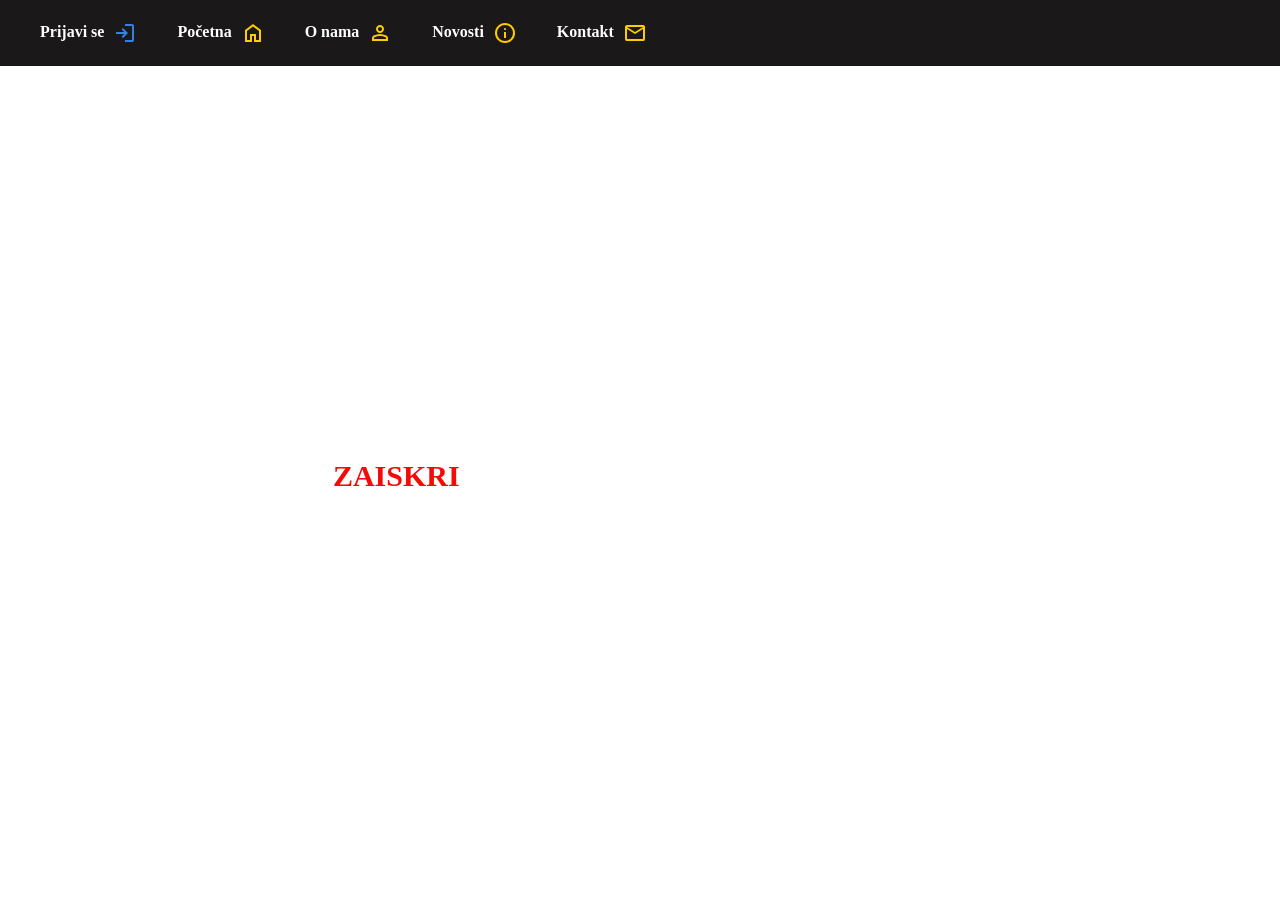
<file: index.html>
<!DOCTYPE html>
<html lang="en">
  <head>
    <meta charset="UTF-8" />
    <meta name="viewport" content="width=device-width, initial-scale=1.0" />
    <link rel="stylesheet" href="./CSS/global.css" />
    <link rel="stylesheet" href="./CSS/style.css" />
    <script src="https://code.jquery.com/jquery-3.6.0.min.js"></script>
    <link rel="icon" type="image/png" href="./icons/Algebra Favicon.ico" />
    <title>Sveučilište Algebra</title>
  </head>
  <body>
    <header></header>
    <!-- iframe dynamically for contact.html -->
    <section class="bg-video">
      <video autoplay muted loop>
        <source src="./video/typingOnlaptop.mp4" type="video/mp4" />
        Your browser does not support the video tag.
      </video>

      <div id="text-section">
        <div id="typing-text">
          <h1>Budi izvrstan u onom što voliš.</h1>
        </div>
        <h2 id="highlight">Zaiskri</h2>
      </div>
    </section>
    <script src="./JS/Global.js"></script>
    <script src="./JS/Main-video.js"></script>
  </body>
</html>
</file>
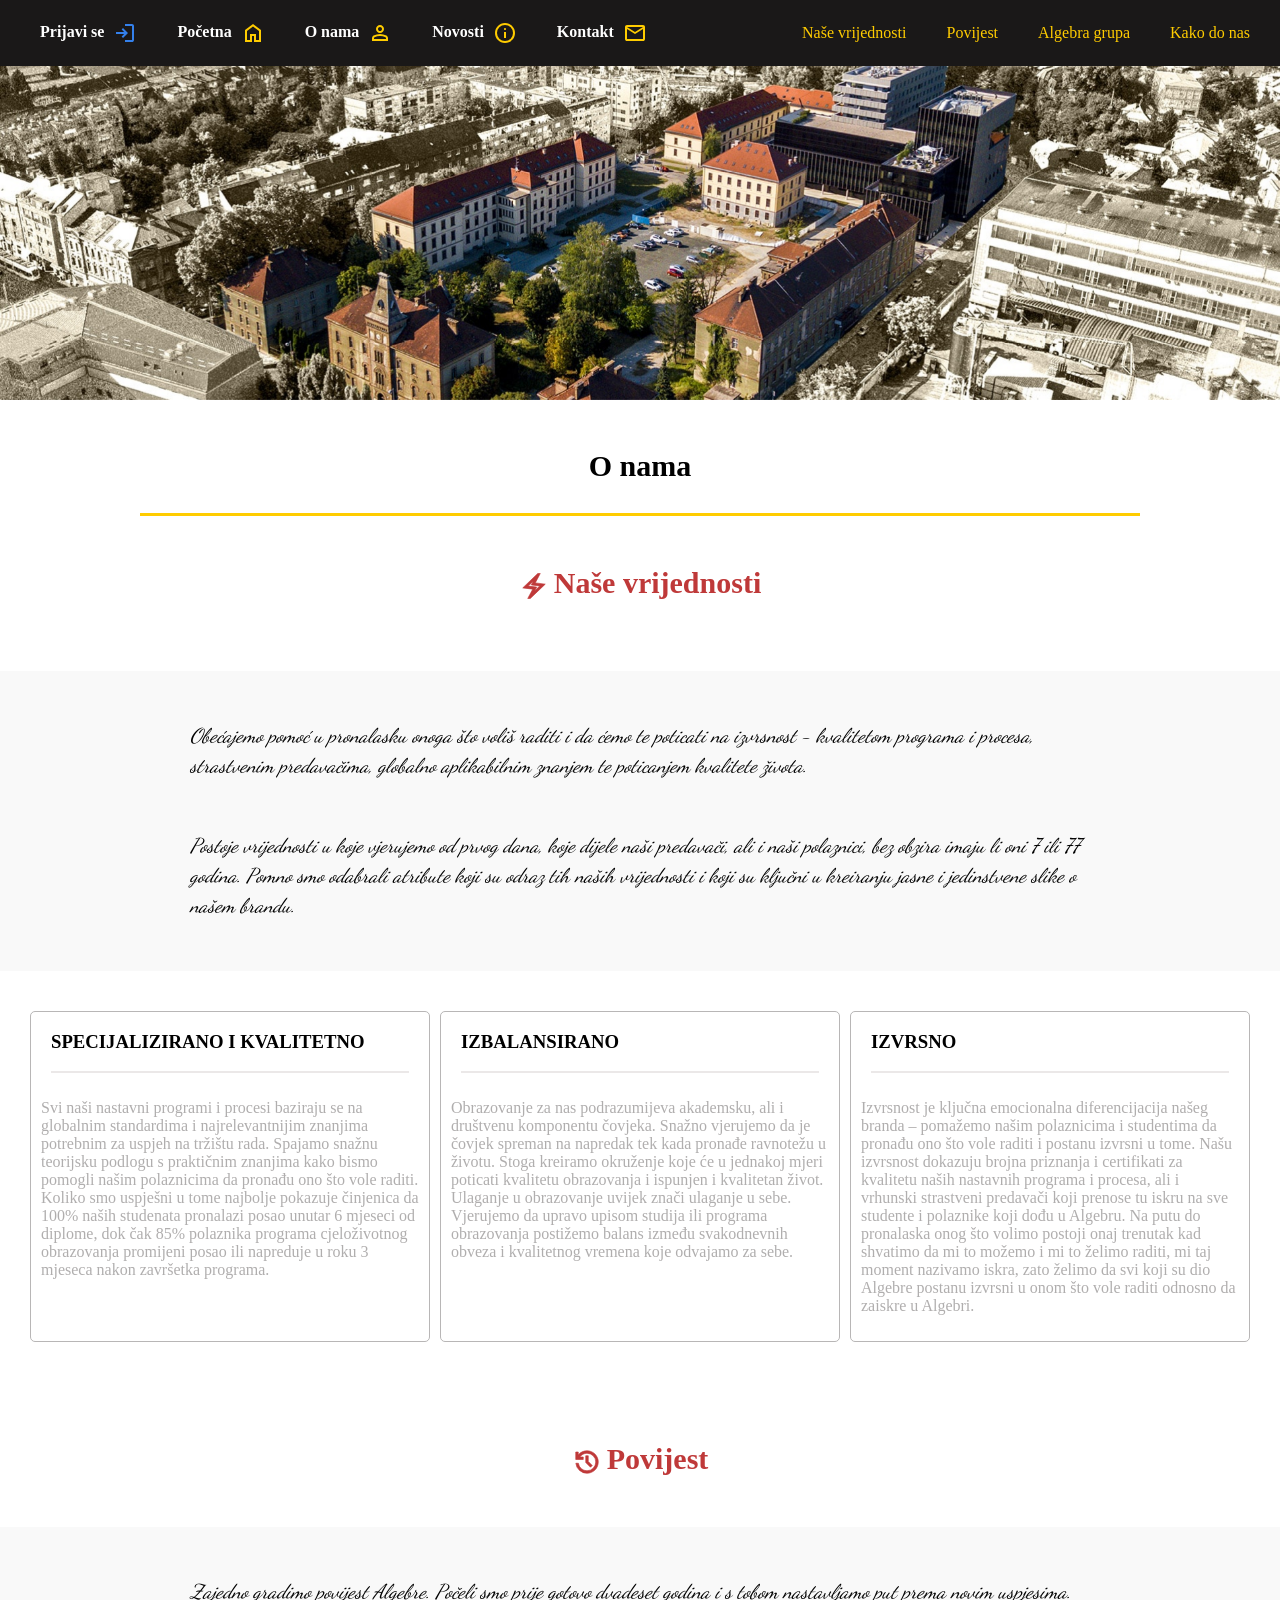
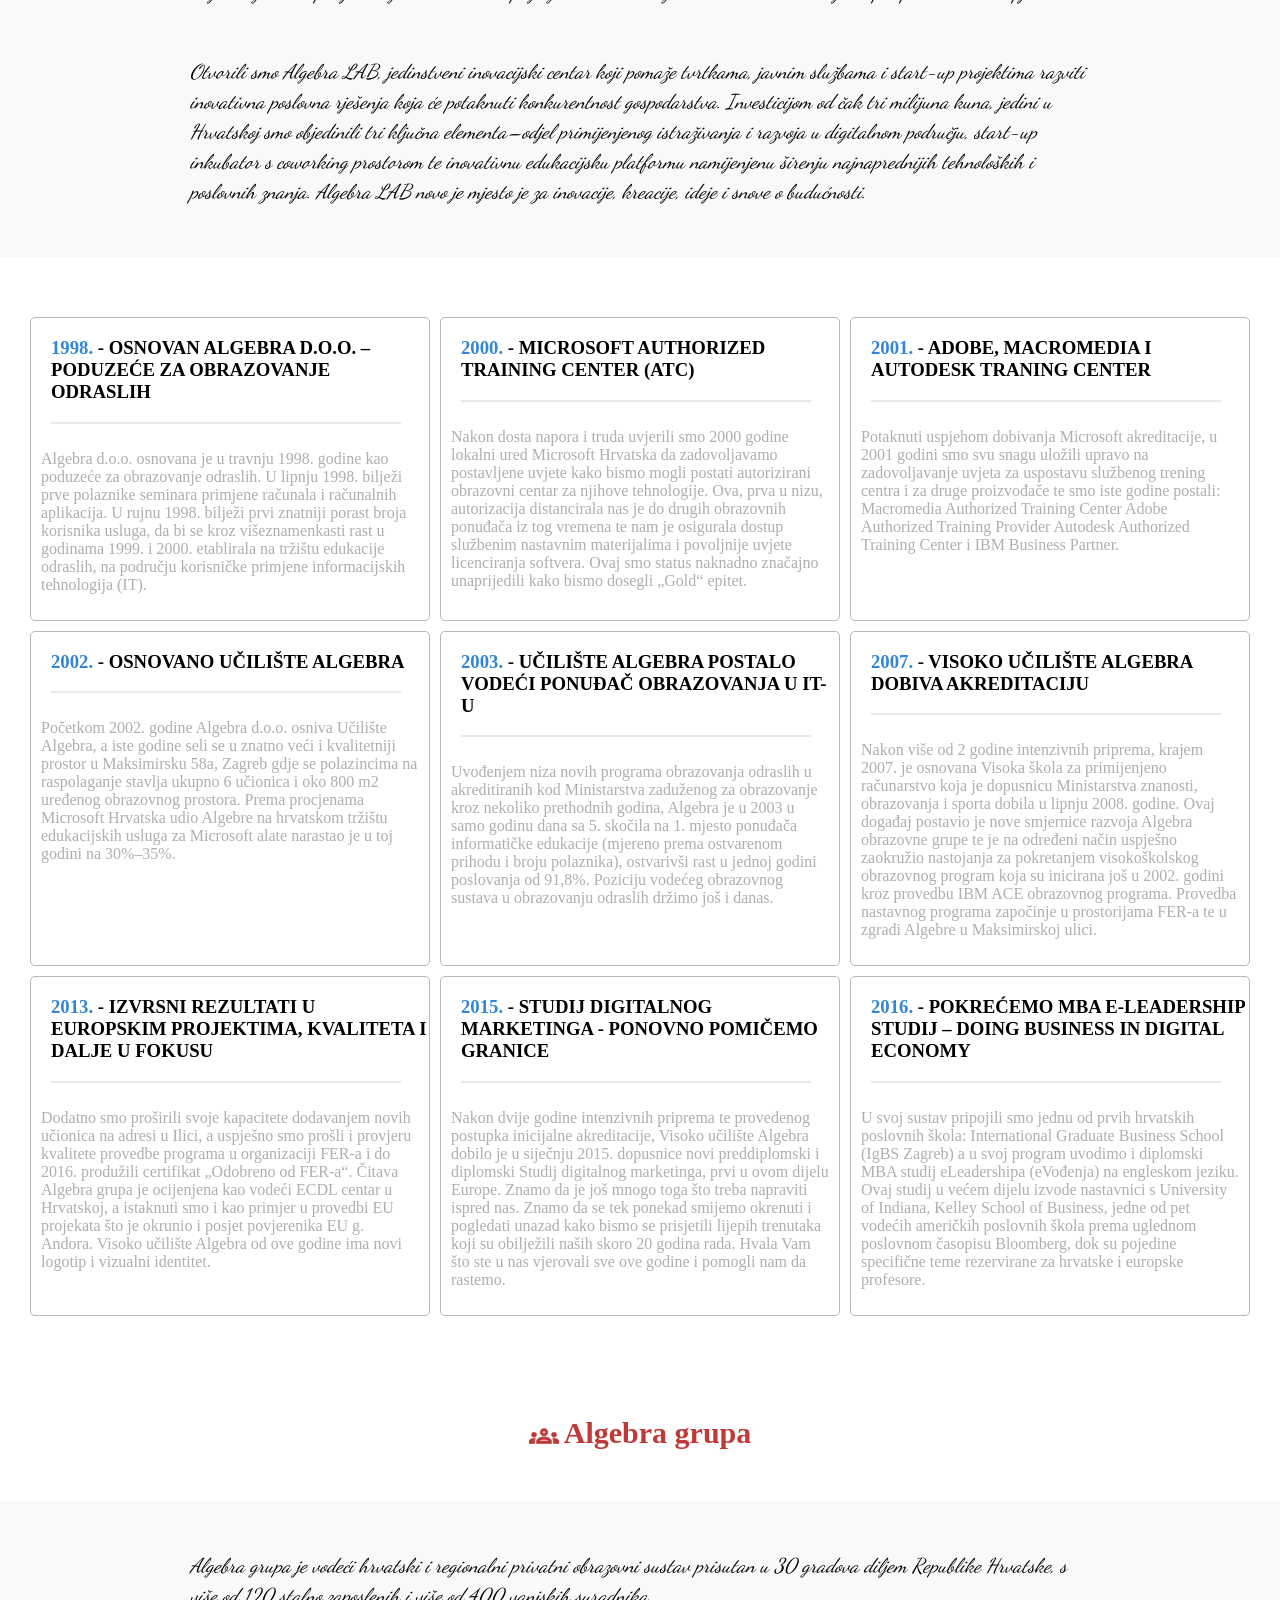
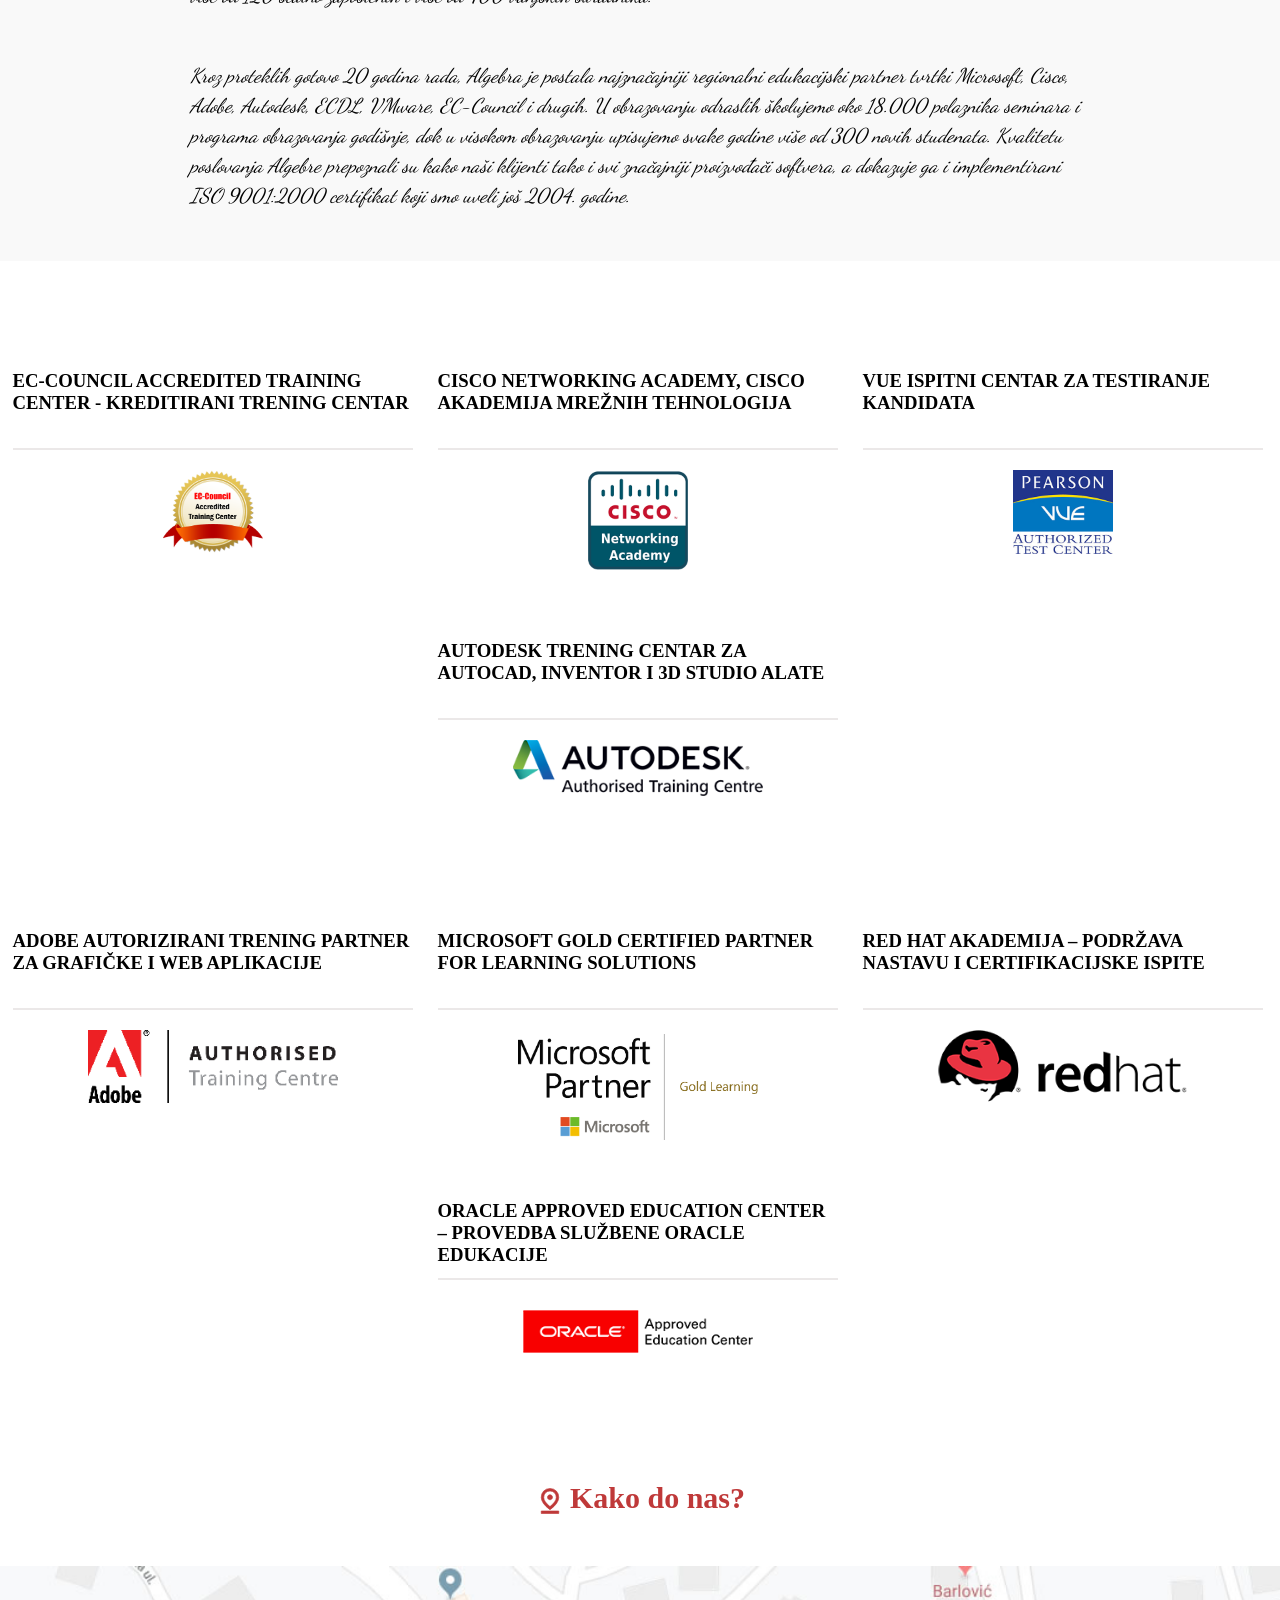
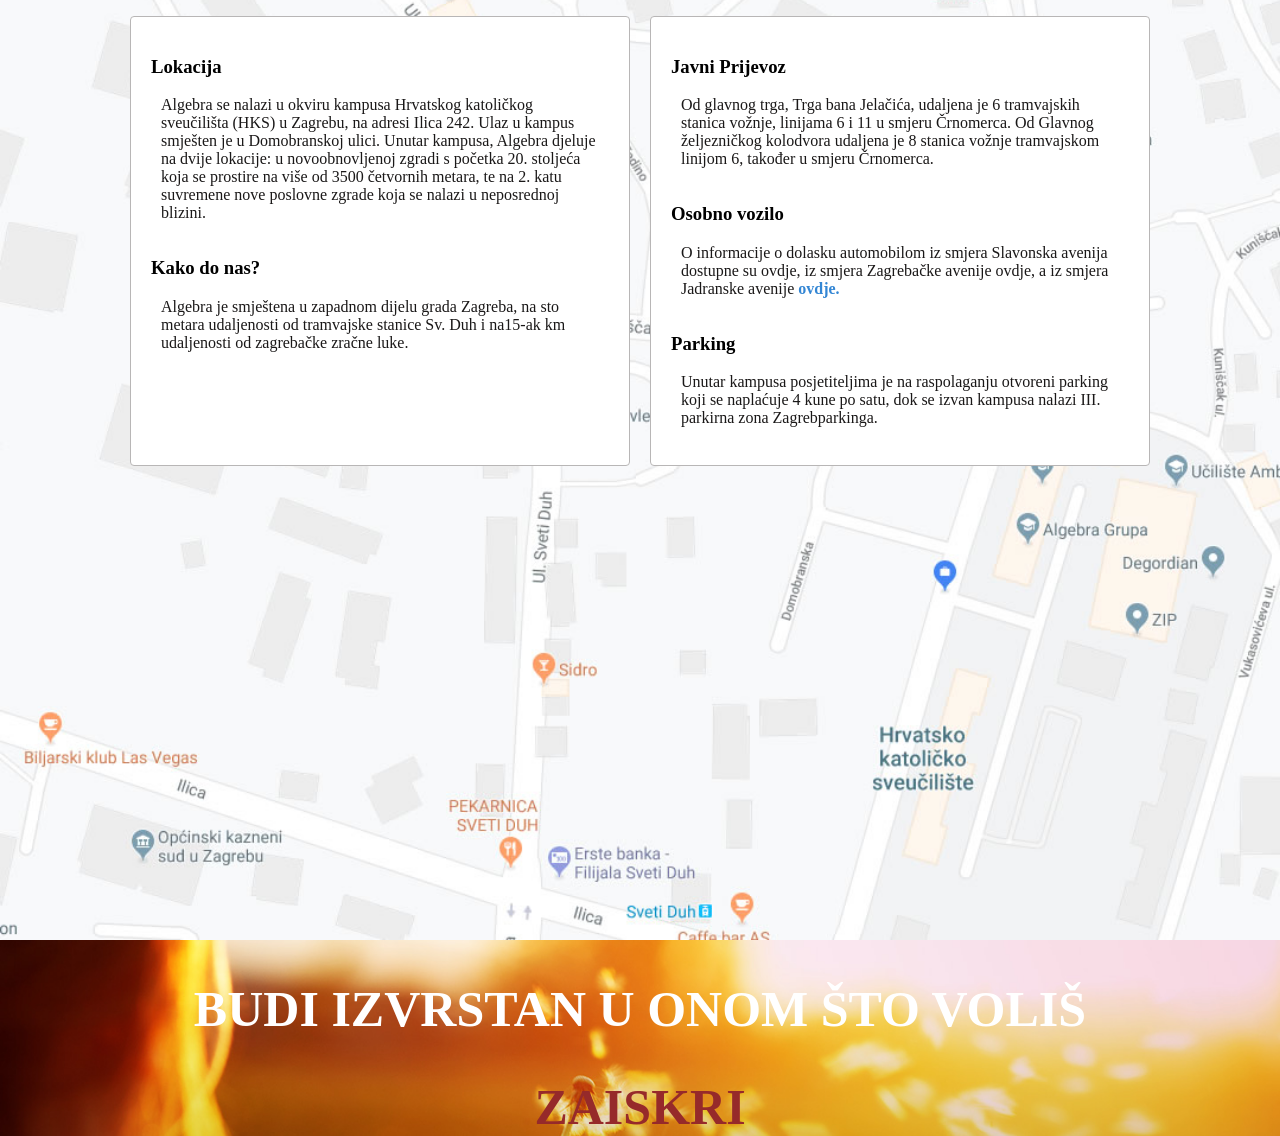
<file: about.html>
<!DOCTYPE html>
<html lang="en">
  <head>
    <meta charset="UTF-8" />
    <meta name="viewport" content="width=device-width, initial-scale=1.0" />
    <link rel="preconnect" href="https://fonts.googleapis.com" />
    <link rel="preconnect" href="https://fonts.gstatic.com" crossorigin />
    <link
      href="https://fonts.googleapis.com/css2?family=Allura&family=Dancing+Script:wght@400..700&family=Great+Vibes&display=swap"
      rel="stylesheet"
    />
    <link rel="stylesheet" href="./CSS/global.css" />
    <link rel="stylesheet" href="./CSS/about.css" />
    <script src="https://code.jquery.com/jquery-3.6.0.min.js"></script>
    <link rel="icon" type="image/png" href="./icons/Algebra Favicon.ico" />
    <title>Sveučilište Algebra</title>
  </head>
  <body>
    <header></header>
    <!-- iframe dynamically for contact.html -->
    <section id="first-section">
      <img src="./images/kampus-iz-zraka-min-1.jpg" alt="kampus" id="campus" />
      <div class="about-us" id="value-link">
        <h2>O nama</h2>
        <div class="yellow-line"></div>
        <h2 class="red-text">
          <img
            class="red-icon"
            id="values-section"
            src="./icons/Electric bolt.svg"
            alt="bolt"
          />Naše vrijednosti
        </h2>
      </div>
      <div class="our-values">
        <p>
          Obećajemo pomoć u pronalasku onoga što voliš raditi i da ćemo te
          poticati na izvrsnost - kvalitetom programa i procesa, strastvenim
          predavačima, globalno aplikabilnim znanjem te poticanjem kvalitete
          života.
        </p>
        <p id="second-paragraph">
          Postoje vrijednosti u koje vjerujemo od prvog dana, koje dijele naši
          predavači, ali i naši polaznici, bez obzira imaju li oni 7 ili 77
          godina. Pomno smo odabrali atribute koji su odraz tih naših
          vrijednosti i koji su ključni u kreiranju jasne i jedinstvene slike o
          našem brandu.
        </p>
      </div>
    </section>

    <section id="boxes">
      <div class="box">
        <h3>Specijalizirano i kvalitetno</h3>
        <div class="gray-line"></div>
        <p>
          Svi naši nastavni programi i procesi baziraju se na globalnim
          standardima i najrelevantnijim znanjima potrebnim za uspjeh na tržištu
          rada. Spajamo snažnu teorijsku podlogu s praktičnim znanjima kako
          bismo pomogli našim polaznicima da pronađu ono što vole raditi. Koliko
          smo uspješni u tome najbolje pokazuje činjenica da 100% naših
          studenata pronalazi posao unutar 6 mjeseci od diplome, dok čak 85%
          polaznika programa cjeloživotnog obrazovanja promijeni posao ili
          napreduje u roku 3 mjeseca nakon završetka programa.
        </p>
      </div>
      <div class="box">
        <h3>Izbalansirano</h3>
        <div class="gray-line"></div>
        <p>
          Obrazovanje za nas podrazumijeva akademsku, ali i društvenu komponentu
          čovjeka. Snažno vjerujemo da je čovjek spreman na napredak tek kada
          pronađe ravnotežu u životu. Stoga kreiramo okruženje koje će u
          jednakoj mjeri poticati kvalitetu obrazovanja i ispunjen i kvalitetan
          život. Ulaganje u obrazovanje uvijek znači ulaganje u sebe. Vjerujemo
          da upravo upisom studija ili programa obrazovanja postižemo balans
          između svakodnevnih obveza i kvalitetnog vremena koje odvajamo za
          sebe.
        </p>
      </div>
      <div class="box">
        <h3>Izvrsno</h3>
        <div class="gray-line"></div>
        <p>
          Izvrsnost je ključna emocionalna diferencijacija našeg branda –
          pomažemo našim polaznicima i studentima da pronađu ono što vole raditi
          i postanu izvrsni u tome. Našu izvrsnost dokazuju brojna priznanja i
          certifikati za kvalitetu naših nastavnih programa i procesa, ali i
          vrhunski strastveni predavači koji prenose tu iskru na sve studente i
          polaznike koji dođu u Algebru. Na putu do pronalaska onog što volimo
          postoji onaj trenutak kad shvatimo da mi to možemo i mi to želimo
          raditi, mi taj moment nazivamo iskra, zato želimo da svi koji su dio
          Algebre postanu izvrsni u onom što vole raditi odnosno da zaiskre u
          Algebri.
        </p>
      </div>
    </section>

    <section id="history-graybox">
      <h2 class="red-text">
        <img class="red-icon" src="./icons/History.svg" alt="history" />Povijest
      </h2>

      <div class="gray-background">
        <div class="history-text">
          <p>
            Zajedno gradimo povijest Algebre. Počeli smo prije gotovo dvadeset
            godina i s tobom nastavljamo put prema novim uspjesima.
          </p>
          <p id="second-paragraph-history">
            Otvorili smo Algebra LAB, jedinstveni inovacijski centar koji pomaže
            tvrtkama, javnim službama i start-up projektima razviti inovativna
            poslovna rješenja koja će potaknuti konkurentnost gospodarstva.
            Investicijom od čak tri milijuna kuna, jedini u Hrvatskoj smo
            objedinili tri ključna elementa–odjel primijenjenog istraživanja i
            razvoja u digitalnom području, start-up inkubator s coworking
            prostorom te inovativnu edukacijsku platformu namijenjenu širenju
            najnaprednijih tehnoloških i poslovnih znanja. Algebra LAB novo je
            mjesto je za inovacije, kreacije, ideje i snove o budućnosti.
          </p>
        </div>
      </div>
    </section>

    <!--  Section History boxes  -->

    <section>
      <div class="boxes-history">
        <div class="historybox-9">
          <h3>
            <span>1998.</span> - Osnovan Algebra d.o.o. – poduzeće za
            obrazovanje odraslih
          </h3>
          <div class="gray-line-history"></div>
          <p>
            Algebra d.o.o. osnovana je u travnju 1998. godine kao poduzeće za
            obrazovanje odraslih. U lipnju 1998. bilježi prve polaznike seminara
            primjene računala i računalnih aplikacija. U rujnu 1998. bilježi
            prvi znatniji porast broja korisnika usluga, da bi se kroz
            višeznamenkasti rast u godinama 1999. i 2000. etablirala na tržištu
            edukacije odraslih, na području korisničke primjene informacijskih
            tehnologija (IT).
          </p>
        </div>
        <div class="historybox-9">
          <h3>
            <span>2000.</span> - Microsoft Authorized Training Center (ATC)
          </h3>
          <div class="gray-line-history"></div>
          <p>
            Nakon dosta napora i truda uvjerili smo 2000 godine lokalni ured
            Microsoft Hrvatska da zadovoljavamo postavljene uvjete kako bismo
            mogli postati autorizirani obrazovni centar za njihove tehnologije.
            Ova, prva u nizu, autorizacija distancirala nas je do drugih
            obrazovnih ponuđača iz tog vremena te nam je osigurala dostup
            službenim nastavnim materijalima i povoljnije uvjete licenciranja
            softvera. Ovaj smo status naknadno značajno unaprijedili kako bismo
            dosegli „Gold“ epitet.
          </p>
        </div>
        <div class="historybox-9">
          <h3>
            <span>2001. </span> - Adobe, Macromedia i Autodesk traning center
          </h3>
          <div class="gray-line-history"></div>
          <p>
            Potaknuti uspjehom dobivanja Microsoft akreditacije, u 2001 godini
            smo svu snagu uložili upravo na zadovoljavanje uvjeta za uspostavu
            službenog trening centra i za druge proizvođače te smo iste godine
            postali: Macromedia Authorized Training Center Adobe Authorized
            Training Provider Autodesk Authorized Training Center i IBM Business
            Partner.
          </p>
        </div>
      </div>
      <div class="boxes-history">
        <div class="historybox-9">
          <h3><span>2002.</span> - Osnovano Učilište Algebra</h3>
          <div class="gray-line-history"></div>
          <p>
            Početkom 2002. godine Algebra d.o.o. osniva Učilište Algebra, a iste
            godine seli se u znatno veći i kvalitetniji prostor u Maksimirsku
            58a, Zagreb gdje se polazincima na raspolaganje stavlja ukupno 6
            učionica i oko 800 m2 uređenog obrazovnog prostora. Prema procjenama
            Microsoft Hrvatska udio Algebre na hrvatskom tržištu edukacijskih
            usluga za Microsoft alate narastao je u toj godini na 30%–35%.
          </p>
        </div>
        <div class="historybox-9">
          <h3>
            <span>2003.</span> - Učilište Algebra postalo vodeći ponuđač
            obrazovanja u IT-u
          </h3>
          <div class="gray-line-history"></div>
          <p>
            Uvođenjem niza novih programa obrazovanja odraslih u akreditiranih
            kod Ministarstva zaduženog za obrazovanje kroz nekoliko prethodnih
            godina, Algebra je u 2003 u samo godinu dana sa 5. skočila na 1.
            mjesto ponuđača informatičke edukacije (mjereno prema ostvarenom
            prihodu i broju polaznika), ostvarivši rast u jednoj godini
            poslovanja od 91,8%. Poziciju vodećeg obrazovnog sustava u
            obrazovanju odraslih držimo još i danas.
          </p>
        </div>
        <div class="historybox-9">
          <h3>
            <span>2007.</span> - Visoko učilište Algebra dobiva akreditaciju
          </h3>
          <div class="gray-line-history"></div>
          <p>
            Nakon više od 2 godine intenzivnih priprema, krajem 2007. je
            osnovana Visoka škola za primijenjeno računarstvo koja je dopusnicu
            Ministarstva znanosti, obrazovanja i sporta dobila u lipnju 2008.
            godine. Ovaj događaj postavio je nove smjernice razvoja Algebra
            obrazovne grupe te je na određeni način uspješno zaokružio
            nastojanja za pokretanjem visokoškolskog obrazovnog program koja su
            inicirana još u 2002. godini kroz provedbu IBM ACE obrazovnog
            programa. Provedba nastavnog programa započinje u prostorijama FER-a
            te u zgradi Algebre u Maksimirskoj ulici.
          </p>
        </div>
      </div>
      <div class="boxes-history">
        <div class="historybox-9">
          <h3>
            <span>2013.</span> - Izvrsni rezultati u europskim projektima,
            kvaliteta i dalje u fokusu
          </h3>
          <div class="gray-line-history"></div>
          <p>
            Dodatno smo proširili svoje kapacitete dodavanjem novih učionica na
            adresi u Ilici, a uspješno smo prošli i provjeru kvalitete provedbe
            programa u organizaciji FER-a i do 2016. produžili certifikat
            „Odobreno od FER-a“. Čitava Algebra grupa je ocijenjena kao vodeći
            ECDL centar u Hrvatskoj, a istaknuti smo i kao primjer u provedbi EU
            projekata što je okrunio i posjet povjerenika EU g. Andora. Visoko
            učilište Algebra od ove godine ima novi logotip i vizualni
            identitet.
          </p>
        </div>
        <div class="historybox-9">
          <h3>
            <span>2015.</span> - Studij digitalnog marketinga - ponovno pomičemo
            granice
          </h3>
          <div class="gray-line-history"></div>
          <p>
            Nakon dvije godine intenzivnih priprema te provedenog postupka
            inicijalne akreditacije, Visoko učilište Algebra dobilo je u
            siječnju 2015. dopusnice novi preddiplomski i diplomski Studij
            digitalnog marketinga, prvi u ovom dijelu Europe. Znamo da je još
            mnogo toga što treba napraviti ispred nas. Znamo da se tek ponekad
            smijemo okrenuti i pogledati unazad kako bismo se prisjetili lijepih
            trenutaka koji su obilježili naših skoro 20 godina rada. Hvala Vam
            što ste u nas vjerovali sve ove godine i pomogli nam da rastemo.
          </p>
        </div>
        <div class="historybox-9">
          <h3>
            <span>2016.</span> - Pokrećemo MBA e-leadership studij – doing
            business in digital economy
          </h3>
          <div class="gray-line-history"></div>
          <p>
            U svoj sustav pripojili smo jednu od prvih hrvatskih poslovnih
            škola: International Graduate Business School (IgBS Zagreb) a u svoj
            program uvodimo i diplomski MBA studij eLeadershipa (eVođenja) na
            engleskom jeziku. Ovaj studij u većem dijelu izvode nastavnici s
            University of Indiana, Kelley School of Business, jedne od pet
            vodećih američkih poslovnih škola prema uglednom poslovnom časopisu
            Bloomberg, dok su pojedine specifične teme rezervirane za hrvatske i
            europske profesore.
          </p>
        </div>
      </div>
    </section>

    <!-- Algebra group section -->

    <section id="algebra-graybox">
      <h2 class="red-text">
        <img class="red-icon" src="./icons/Group.svg" alt="group" />Algebra
        grupa
      </h2>

      <div class="gray-background">
        <div class="algebra-text">
          <p>
            Algebra grupa je vodeći hrvatski i regionalni privatni obrazovni
            sustav prisutan u 30 gradova diljem Republike Hrvatske, s više od
            120 stalno zaposlenih i više od 400 vanjskih suradnika.
          </p>
          <p id="second-paragraph-algebra">
            Kroz proteklih gotovo 20 godina rada, Algebra je postala
            najznačajniji regionalni edukacijski partner tvrtki Microsoft,
            Cisco, Adobe, Autodesk, ECDL, VMware, EC-Council i drugih. U
            obrazovanju odraslih školujemo oko 18.000 polaznika seminara i
            programa obrazovanja godišnje, dok u visokom obrazovanju upisujemo
            svake godine više od 300 novih studenata. Kvalitetu poslovanja
            Algebre prepoznali su kako naši klijenti tako i svi značajniji
            proizvođači softvera, a dokazuje ga i implementirani ISO 9001:2000
            certifikat koji smo uveli još 2004. godine.
          </p>
        </div>
      </div>
    </section>

    <!-- algebra group section -->

    <section>
      <div class="algebra-big-container">
        <div class="algebra-box">
          <h3>
            EC-Council Accredited Training Center - kreditirani trening centar
          </h3>
          <div class="gray-line-algebra"></div>
          <img
            class="small-image"
            src="./images/EC-Council.png"
            alt="ec-council"
          />
        </div>

        <div class="algebra-box">
          <h3>Cisco Networking Academy, Cisco akademija mrežnih tehnologija</h3>
          <div class="gray-line-algebra"></div>
          <img
            class="small-image"
            src="./images/1024px-Cisco_academy.png"
            alt="ec-council"
          />
        </div>

        <div class="algebra-box">
          <h3>VUE Ispitni centar za testiranje kandidata</h3>
          <div class="gray-line-algebra"></div>
          <img
            class="small-image"
            src="./images/VUElogo.jpg"
            alt="ec-council"
          />
        </div>

        <div class="algebra-box">
          <h3>
            Autodesk trening centar za AutoCAD, Inventor i 3D Studio alate
          </h3>
          <div class="gray-line-algebra"></div>
          <img
            class="large-image"
            src="./images/autodesk.png"
            alt="ec-council"
          />
        </div>
      </div>

      <div class="algebra-big-container">
        <div class="algebra-box">
          <h3>
            Adobe autorizirani trening partner za grafičke i web aplikacije
          </h3>
          <div class="gray-line-algebra"></div>
          <img
            class="large-image"
            src="./images/auth_training_cntr.gif"
            alt="ec-council"
          />
        </div>

        <div class="algebra-box">
          <h3>Microsoft Gold Certified Partner for Learning Solutions</h3>
          <div class="gray-line-algebra"></div>
          <img
            class="large-image"
            src="./images/ms_novo.png"
            alt="ec-council"
          />
        </div>

        <div class="algebra-box">
          <h3>Red Hat Akademija – podržava nastavu i certifikacijske ispite</h3>
          <div class="gray-line-algebra"></div>
          <img
            class="large-image"
            src="./images/redhatLogo.png"
            alt="ec-council"
          />
        </div>

        <div class="algebra-box">
          <h3>
            Oracle Approved Education Center – provedba službene Oracle
            edukacije
          </h3>
          <div class="gray-line-algebra"></div>
          <img
            class="large-image"
            src="./images/oracleLogo.png"
            alt="ec-council"
          />
        </div>
      </div>
    </section>

    <!-- 2 box and algebra location -->

    <section id="map-section">
      <h2 class="red-text">
        <img class="red-icon" src="./icons/Location.svg" alt="location" />Kako
        do nas?
      </h2>
      <div class="map-box-container">
        <div class="map-box">
          <div class="map-mini-box">
            <h3>Lokacija</h3>
            <p>
              Algebra se nalazi u okviru kampusa Hrvatskog katoličkog
              sveučilišta (HKS) u Zagrebu, na adresi Ilica 242. Ulaz u kampus
              smješten je u Domobranskoj ulici. Unutar kampusa, Algebra djeluje
              na dvije lokacije: u novoobnovljenoj zgradi s početka 20. stoljeća
              koja se prostire na više od 3500 četvornih metara, te na 2. katu
              suvremene nove poslovne zgrade koja se nalazi u neposrednoj
              blizini.
            </p>
          </div>
          <div class="map-mini-box">
            <h3>Kako do nas?</h3>
            <p>
              Algebra je smještena u zapadnom dijelu grada Zagreba, na sto
              metara udaljenosti od tramvajske stanice Sv. Duh i na15-ak km
              udaljenosti od zagrebačke zračne luke.
            </p>
          </div>
        </div>

        <div class="map-box">
          <div class="map-mini-box">
            <h3>Javni Prijevoz</h3>
            <p>
              Od glavnog trga, Trga bana Jelačića, udaljena je 6 tramvajskih
              stanica vožnje, linijama 6 i 11 u smjeru Črnomerca. Od Glavnog
              željezničkog kolodvora udaljena je 8 stanica vožnje tramvajskom
              linijom 6, također u smjeru Črnomerca.
            </p>
          </div>
          <div class="map-mini-box">
            <h3>Osobno vozilo</h3>
            <p>
              O informacije o dolasku automobilom iz smjera Slavonska avenija
              dostupne su ovdje, iz smjera Zagrebačke avenije ovdje, a iz smjera
              Jadranske avenije <span> <a href="#">ovdje.</a></span>
            </p>
          </div>

          <div class="map-mini-box">
            <h3>Parking</h3>
            <p>
              Unutar kampusa posjetiteljima je na raspolaganju otvoreni parking
              koji se naplaćuje 4 kune po satu, dok se izvan kampusa nalazi III.
              parkirna zona Zagrebparkinga.
            </p>
          </div>
        </div>

        <div class="map-iframe">
          <iframe
            src="https://www.google.com/maps/embed?pb=!1m18!1m12!1m3!1d2781.038790937746!2d15.938464976717258!3d45.810481510266996!2m3!1f0!2f0!3f0!3m2!1i1024!2i768!4f13.1!3m3!1m2!1s0x4765d6d74e265877%3A0x1a4f4eae9fc461c5!2zU3ZldcSNaWxpxaF0ZSBBbGdlYnJh!5e0!3m2!1shr!2shr!4v1729760774133!5m2!1shr!2shr"
            style="border: 0"
            allowfullscreen=""
            loading="lazy"
            referrerpolicy="no-referrer-when-downgrade"
          ></iframe>
        </div>
      </div>
    </section>

    <!-- footer -->

    <footer></footer>

    <script src="./JS/Global.js"></script>
  </body>
</html>
</file>
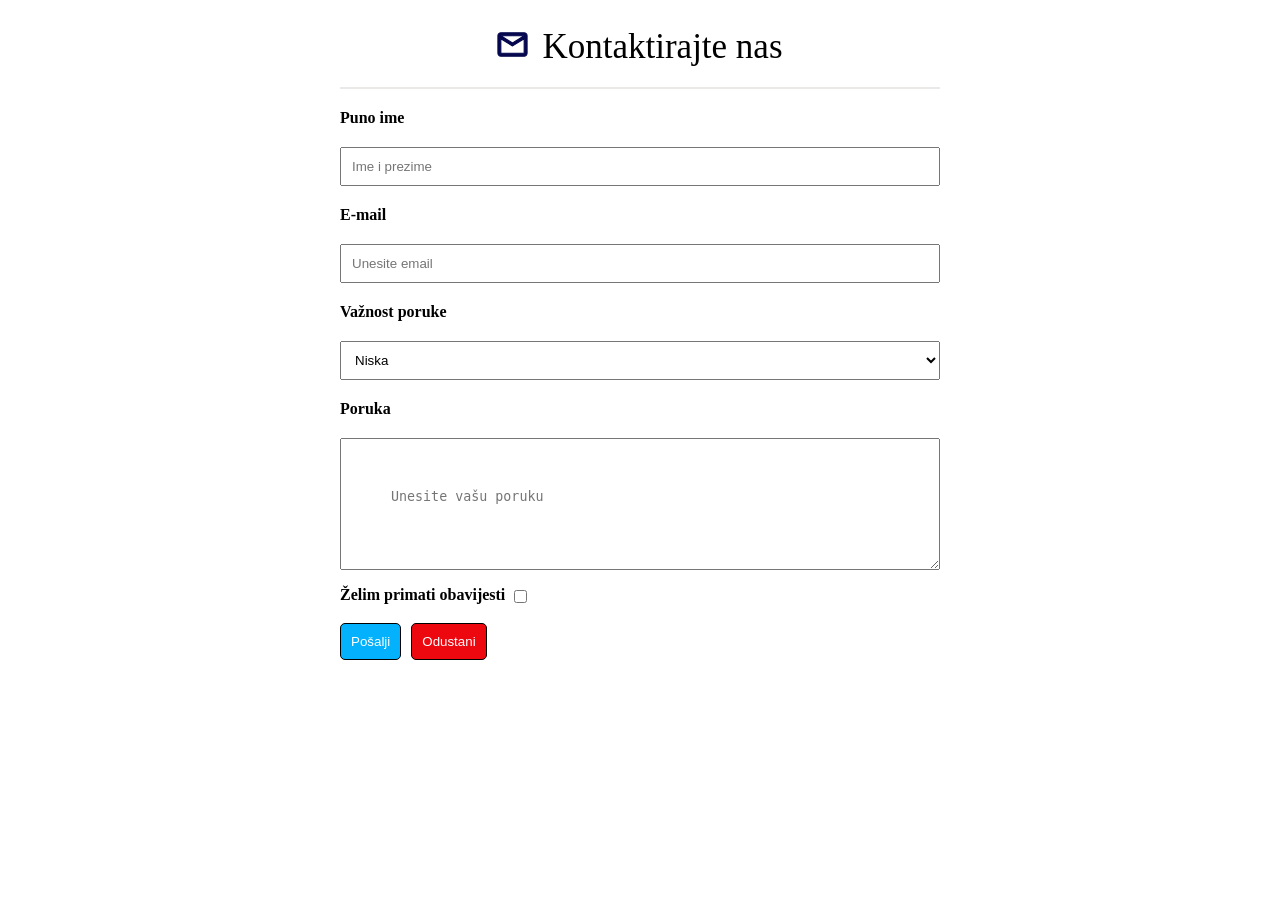
<file: contact.html>
<!DOCTYPE html>
<html lang="en">
  <head>
    <meta charset="UTF-8" />
    <meta name="viewport" content="width=device-width, initial-scale=1.0" />
    <link rel="stylesheet" href="./CSS/contact.css" />
    <script src="https://code.jquery.com/jquery-3.6.0.min.js"></script>
    <link rel="icon" type="image/png" href="./icons/Algebra Favicon.ico" />
    <title>Sveučilište Algebra</title>
  </head>
  <body>
    <div class="contact">
      <div class="contact-header">
        <img src="./icons/Mail.svg" alt="mail-icon" />
        <legend>Kontaktirajte nas</legend>
      </div>
      <div class="gray-line"></div>

      <form
        id="contact-form"
        action="https://www.fulek.com/mvc/supit/project-contact-form"
        method="post"
        target="_top"
      >
        <div class="contact-parameters">
          <label for="FullName">Puno ime</label>
          <input
            type="text"
            id="FullName"
            name="FullName"
            placeholder="Ime i prezime"
            required
          />
        </div>

        <div class="contact-parameters">
          <label for="Email">E-mail</label>
          <input
            type="email"
            id="Email"
            name="Email"
            placeholder="Unesite email"
            required
          />
        </div>

        <div class="contact-parameters">
          <label for="Importance">Važnost poruke</label>
          <select id="Importance" name="Importance">
            <option value="low">Niska</option>
            <option value="medium">Srednja</option>
            <option value="high">Visoka</option>
          </select>
        </div>
        <div class="contact-parameters">
          <label for="Message">Poruka</label>
          <textarea
            id="Message"
            name="Message"
            placeholder="Unesite vašu poruku"
            required
          ></textarea>
        </div>
        <div class="checkbox-button">
          <label>
            Želim primati obavijesti
            <input
              type="checkbox"
              name="ReceiveNewsletter"
              id="ReceiveNewsletter"
            />
          </label>
          <div class="buttons">
            <button type="submit" class="button" id="submit-button">
              Pošalji
            </button>
            <button type="reset" class="button" id="cancel-button">
              Odustani
            </button>
          </div>
        </div>
      </form>
    </div>
    <script src="./JS/Contact.js"></script>
    <script src="./JS/Global.js"></script>
  </body>
</html>
</file>
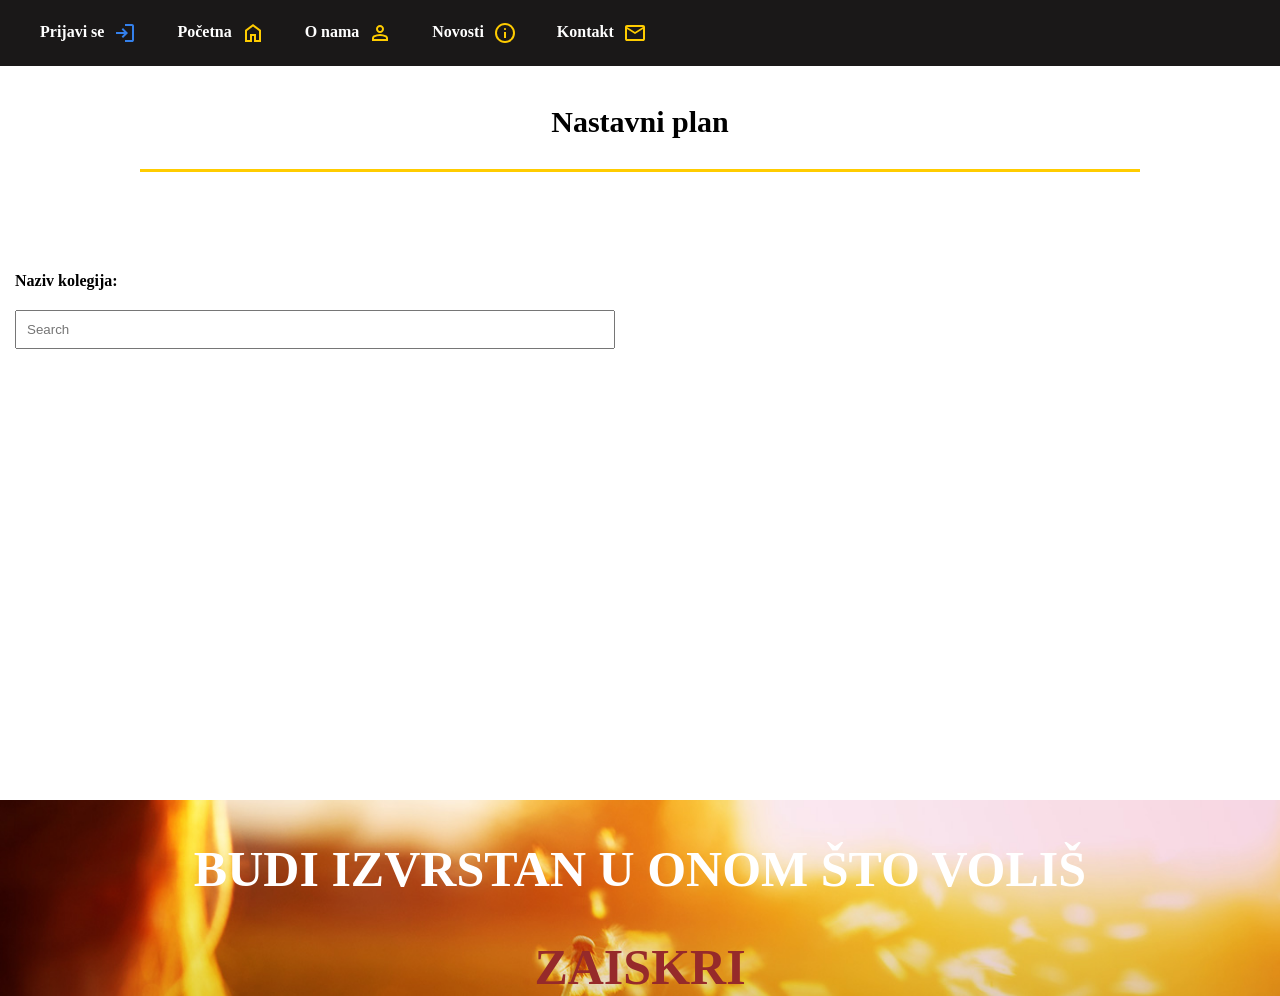
<file: curriculum.html>
<!DOCTYPE html>
<html lang="en">
  <head>
    <meta charset="UTF-8" />
    <meta name="viewport" content="width=device-width, initial-scale=1.0" />
    <link rel="stylesheet" href="./CSS/global.css" />
    <link rel="stylesheet" href="./CSS/curriculum.css" />
    <script src="https://code.jquery.com/jquery-3.6.0.min.js"></script>
    <link rel="icon" type="image/png" href="./icons/Algebra Favicon.ico" />
    <title>Sveučilište Algebra</title>
  </head>
  <body>
    <header></header>
    <!-- iframe dynamically for contact.html -->
    <main id="main-content">
      <section id="curriculum-section">
        <div class="about-us">
          <h2>Nastavni plan</h2>
          <div class="yellow-line"></div>
        </div>

        <div id="flex-container">
          <form action="" method="get" id="search-form">
            <div class="search-parameters">
              <label id="curriculum-label">Naziv kolegija:</label>
              <input
                type="text"
                name="query"
                placeholder="Search"
                id="search-input"
                autocomplete="off"
                list="subject"
              />
              <datalist id="subject">
                <!-- Options will be dynamically populated -->
              </datalist>
            </div>
          </form>
          <div id="table-container">
            <table id="selected-curriculum-table">
              <thead>
                <tr>
                  <th>Kolegij</th>
                  <th>ECTS</th>
                  <th>Sati</th>
                  <th>Predavanja</th>
                  <th>Vježbe</th>
                  <th>Tip</th>
                  <th>Akcija</th>
                </tr>
              </thead>
              <tbody></tbody>
              <tfoot>
                <!-- This will contain the totals row -->
              </tfoot>
            </table>
          </div>
        </div>
      </section>
    </main>

    <footer></footer>

    <script src="./JS/Curriculum.js"></script>
    <script src="./JS/Global.js"></script>
  </body>
</html>
</file>
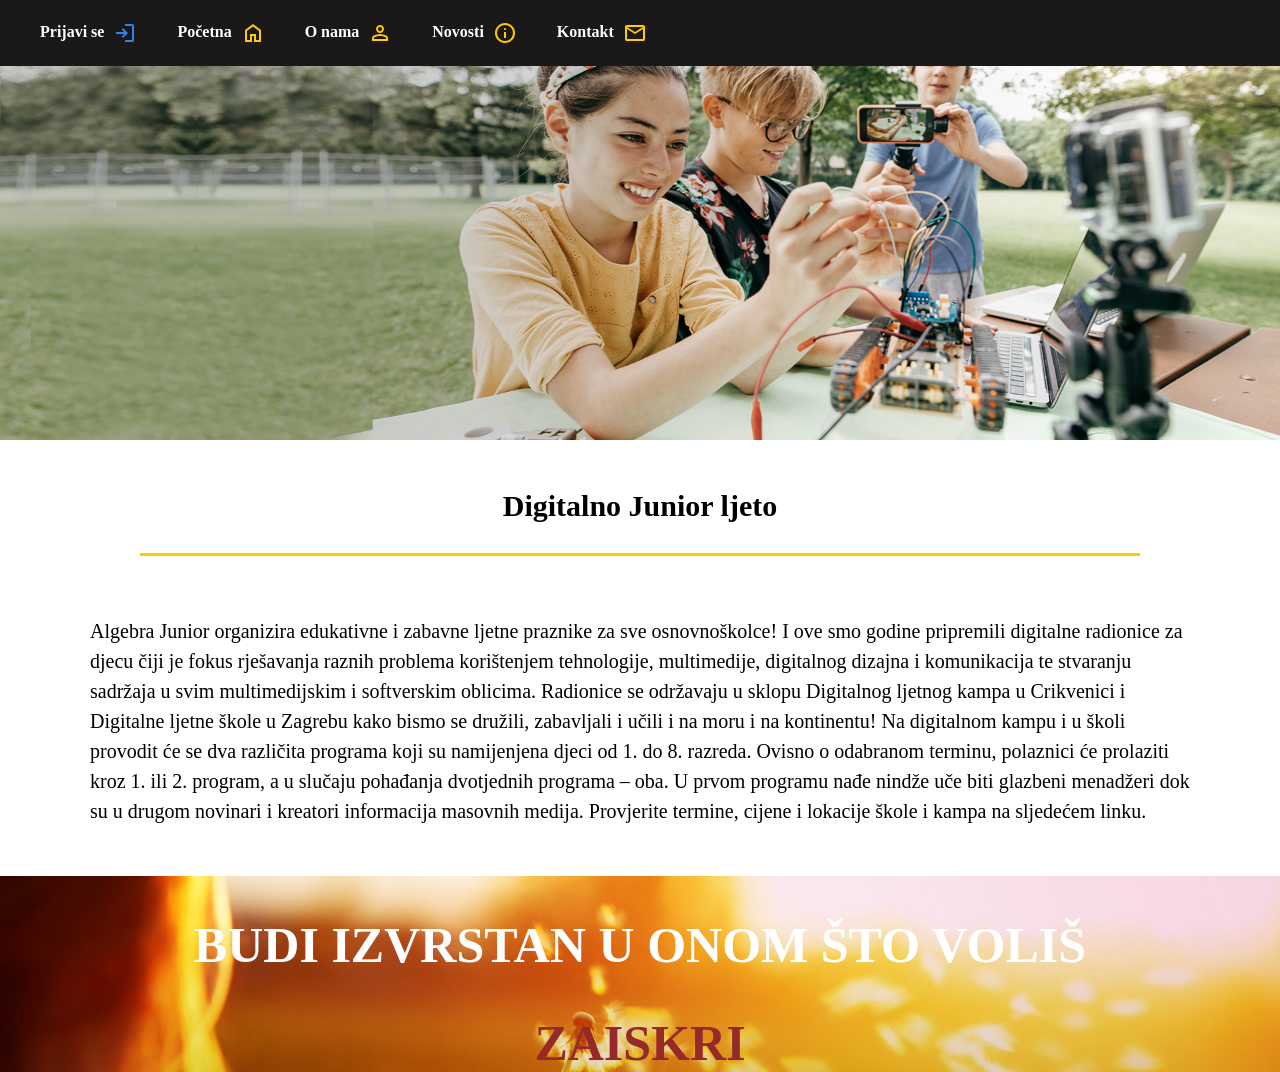
<file: digital-junior.html>
<!DOCTYPE html>
<html lang="en">
  <head>
    <meta charset="UTF-8" />
    <meta name="viewport" content="width=device-width, initial-scale=1.0" />
    <link rel="stylesheet" href="./CSS/global.css" />
    <link rel="stylesheet" href="./CSS/digital-junior.css" />
    <script src="https://code.jquery.com/jquery-3.6.0.min.js"></script>
    <link rel="icon" type="image/png" href="./icons/Algebra Favicon.ico" />
    <title>Sveučilište Algebra</title>
  </head>
  <body>
    <header></header>
    <!-- iframe dynamically for contact.html -->
    <section id="digital-junior-section">
      <img src="./images/novost3.jpg" alt="news" id="img-dig-junior" />

      <div class="about-us">
        <h2>Digitalno Junior ljeto</h2>
        <div class="yellow-line"></div>
      </div>

      <p>
        Algebra Junior organizira edukativne i zabavne ljetne praznike za sve
        osnovnoškolce! I ove smo godine pripremili digitalne radionice za djecu
        čiji je fokus rješavanja raznih problema korištenjem tehnologije,
        multimedije, digitalnog dizajna i komunikacija te stvaranju sadržaja u
        svim multimedijskim i softverskim oblicima. Radionice se održavaju u
        sklopu Digitalnog ljetnog kampa u Crikvenici i Digitalne ljetne škole u
        Zagrebu kako bismo se družili, zabavljali i učili i na moru i na
        kontinentu! Na digitalnom kampu i u školi provodit će se dva različita
        programa koji su namijenjena djeci od 1. do 8. razreda. Ovisno o
        odabranom terminu, polaznici će prolaziti kroz 1. ili 2. program, a u
        slučaju pohađanja dvotjednih programa – oba. U prvom programu nađe
        nindže uče biti glazbeni menadžeri dok su u drugom novinari i kreatori
        informacija masovnih medija. Provjerite termine, cijene i lokacije škole
        i kampa na sljedećem linku.
      </p>
      <footer></footer>
    </section>
    <script src="./JS/Global.js"></script>
  </body>
</html>
</file>
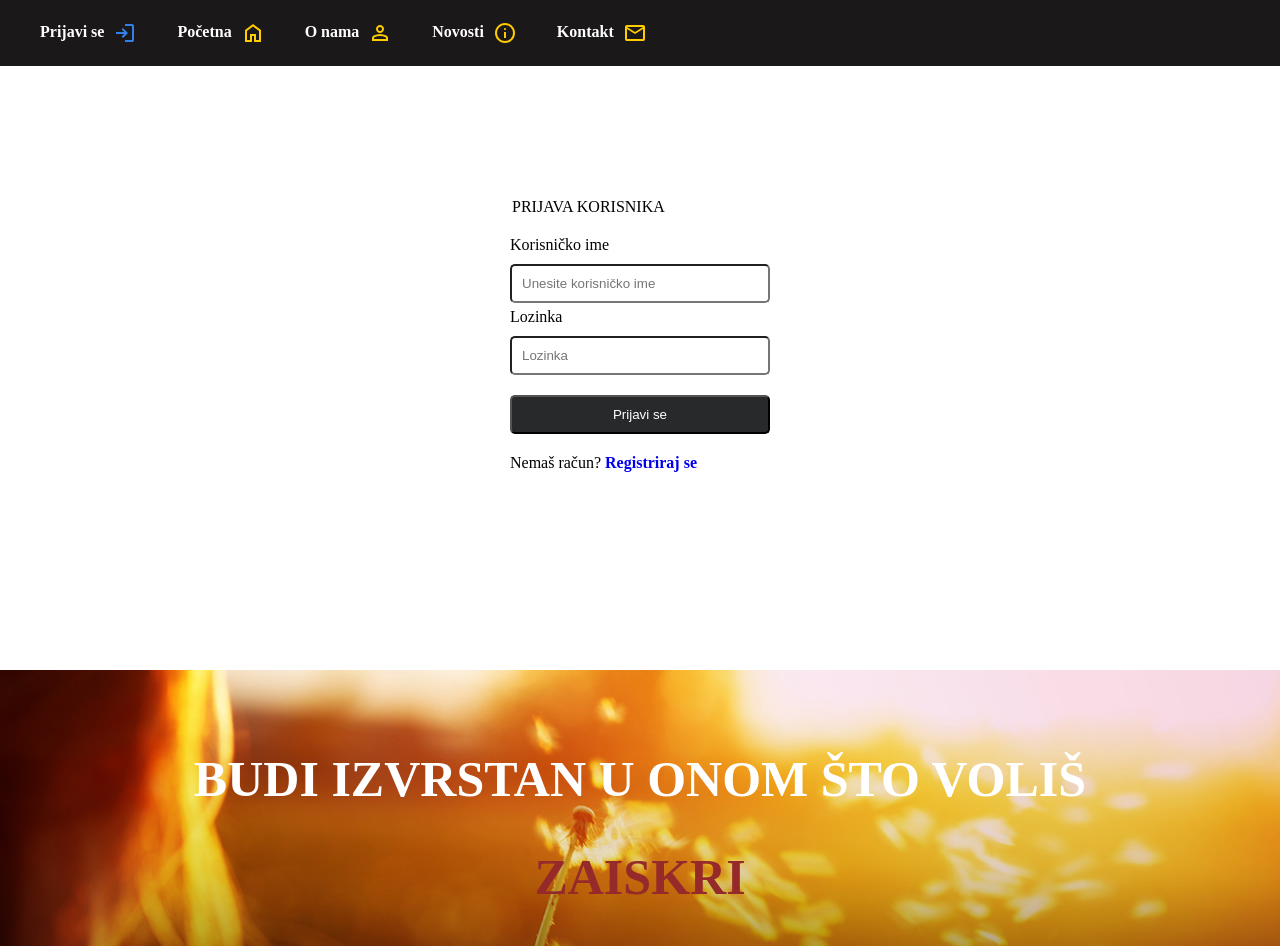
<file: form.html>
<!DOCTYPE html>
<html lang="en">
  <head>
    <meta charset="UTF-8" />
    <meta name="viewport" content="width=device-width, initial-scale=1.0" />
    <link rel="stylesheet" href="./CSS/global.css" />
    <link rel="stylesheet" href="./CSS/form.css" />
    <script src="https://code.jquery.com/jquery-3.6.0.min.js"></script>
    <link rel="icon" type="image/png" href="./icons/Algebra Favicon.ico" />
    <title>Sveučilište Algebra</title>
  </head>
  <body>
    <header></header>
    <!-- iframe dynamically for contact.html -->
    <section id="section-form">
      <form id="form">
        <legend>PRIJAVA KORISNIKA</legend>
        <div class="form-parameters">
          <label for="username">Korisničko ime</label>
          <input
            type="email"
            id="username"
            name="username"
            placeholder="Unesite korisničko ime"
            required
          />
        </div>
        <div class="form-parameters">
          <label for="password">Lozinka</label>
          <input
            type="password"
            id="password"
            name="password"
            placeholder="Lozinka"
            required
          />
        </div>
        <button type="submit">Prijavi se</button>

        <div class="register-link">
          Nemaš račun? <a href="#">Registriraj se</a>
        </div>
      </form>
    </section>

    <footer></footer>

    <script src="./JS/Global.js"></script>
    <script src="./JS/Login.js"></script>
  </body>
</html>
</file>
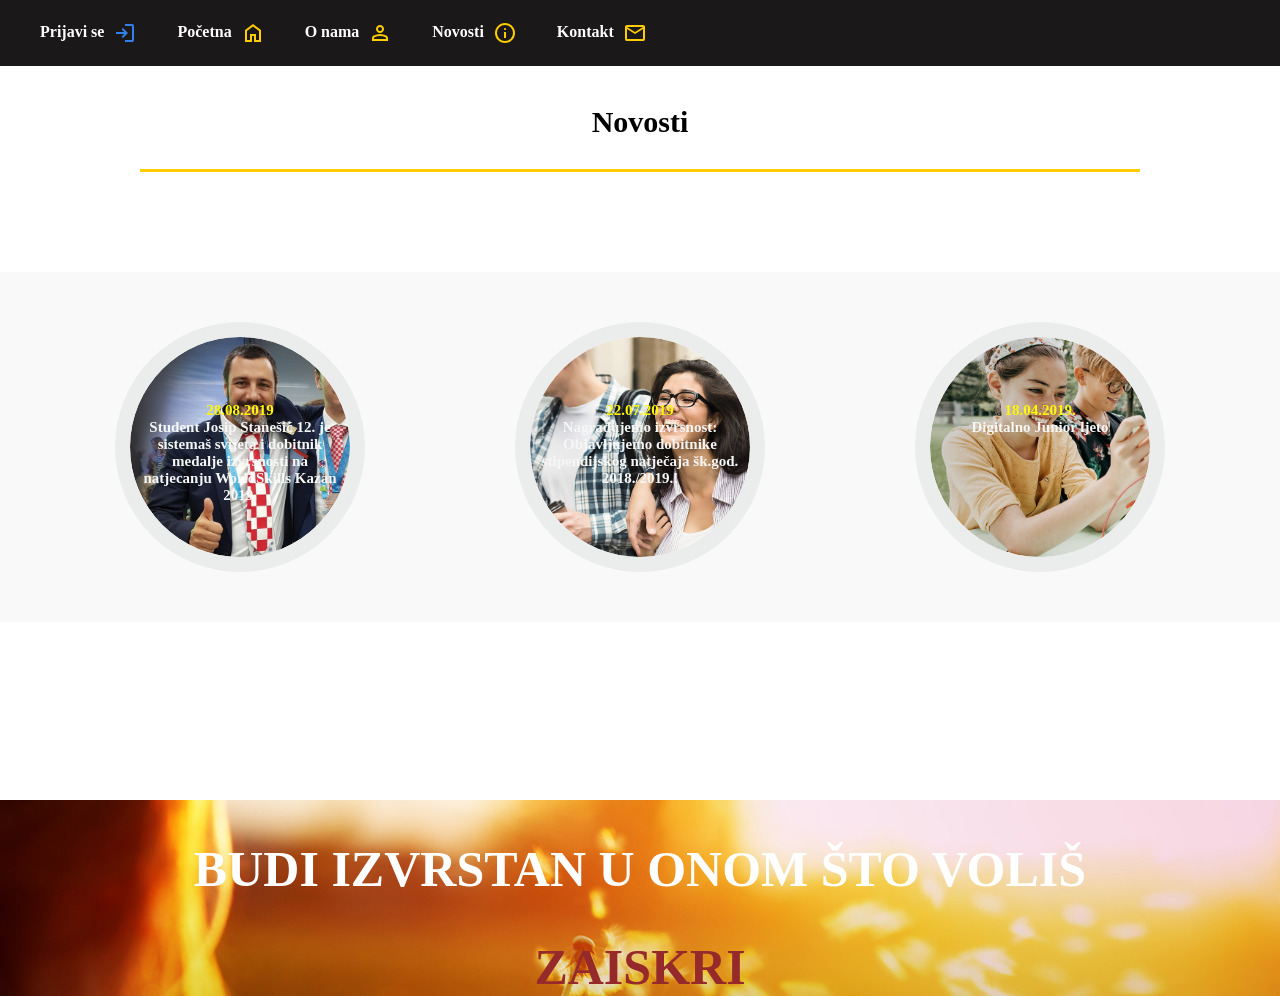
<file: news.html>
<!DOCTYPE html>
<html lang="en">
  <head>
    <meta charset="UTF-8" />
    <meta name="viewport" content="width=device-width, initial-scale=1.0" />
    <link rel="stylesheet" href="./CSS/global.css" />
    <link rel="stylesheet" href="./CSS/news.css" />
    <script src="https://code.jquery.com/jquery-3.6.0.min.js"></script>
    <link rel="icon" type="image/png" href="./icons/Algebra Favicon.ico" />
    <title>Sveučilište Algebra</title>
  </head>
  <body>
    <header></header>
    <!-- iframe dynamically for contact.html -->
    <main id="main-content">
      <section id="first-section">
        <div class="news">
          <h2>Novosti</h2>
          <div class="yellow-line"></div>
        </div>

        <div class="img-news">
          <a href="world-skills.html">
            <!--connection to other page-->
            <div class="img-border-radius">
              <div class="text-overlay">
                <p>28.08.2019</p>
                <p>
                  Student Josip Stanešić 12. je sistemaš svijeta i dobitnik
                  medalje izvrsnosti na natjecanju WorldSkills Kazan 2019.
                </p>
              </div>
              <img src="./images/novost1.jpg" alt="new-1" />
            </div>
          </a>
          <a href="scholarship.html">
            <!--connection to other page-->
            <div class="img-border-radius">
              <div class="text-overlay">
                <p>22.07.2019</p>
                <p>
                  Nagrađujemo izvrsnost: Objavljujemo dobitnike stipendijskog
                  natječaja šk.god. 2018./2019.!
                </p>
              </div>
              <img src="./images/novost2.jpg" alt="new-2" />
            </div>
          </a>
          <a href="digital-junior.html">
            <!--connection to other page-->
            <div class="img-border-radius">
              <div class="text-overlay">
                <p>18.04.2019.</p>
                <p>Digitalno Junior ljeto</p>
              </div>
              <img src="./images/novost3.jpg" alt="new-3" />
            </div>
          </a>
        </div>
      </section>
    </main>
    <footer></footer>
    <script src="./JS/Global.js"></script>
  </body>
</html>
</file>
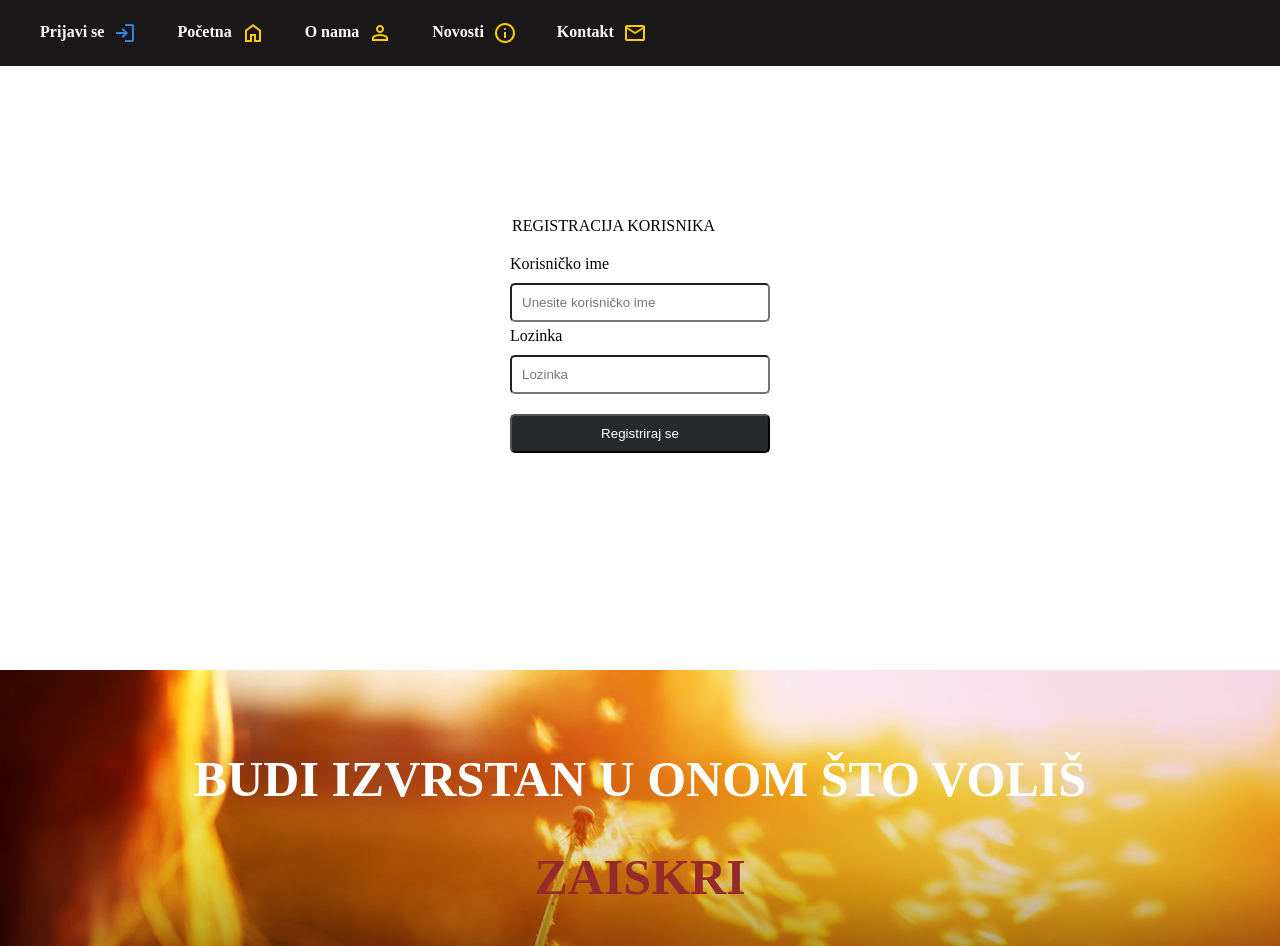
<file: Registration.html>
<!DOCTYPE html>
<html lang="en">
  <head>
    <meta charset="UTF-8" />
    <meta name="viewport" content="width=device-width, initial-scale=1.0" />
    <link rel="stylesheet" href="./CSS/global.css" />
    <link rel="stylesheet" href="./CSS/form.css" />
    <script src="https://code.jquery.com/jquery-3.6.0.min.js"></script>
    <link rel="icon" type="image/png" href="./icons/Algebra Favicon.ico" />
    <title>Sveučilište Algebra</title>
  </head>
  <body>
    <header></header>
    <!-- iframe dynamically for contact.html -->
    <section id="section-form">
      <form id="form">
        <legend>REGISTRACIJA KORISNIKA</legend>
        <div class="form-parameters">
          <label for="username">Korisničko ime</label>
          <input
            type="email"
            id="username"
            name="username"
            placeholder="Unesite korisničko ime"
            required
          />
        </div>
        <div class="form-parameters">
          <label for="password">Lozinka</label>
          <input
            type="password"
            id="password"
            name="password"
            placeholder="Lozinka"
            required
          />
        </div>
        <button type="submit">Registriraj se</button>
    </section>
    <footer></footer>
    <script src="./JS/Global.js"></script>
    <script src="./JS/Registration.js"></script>
  </body>
</html>
</file>
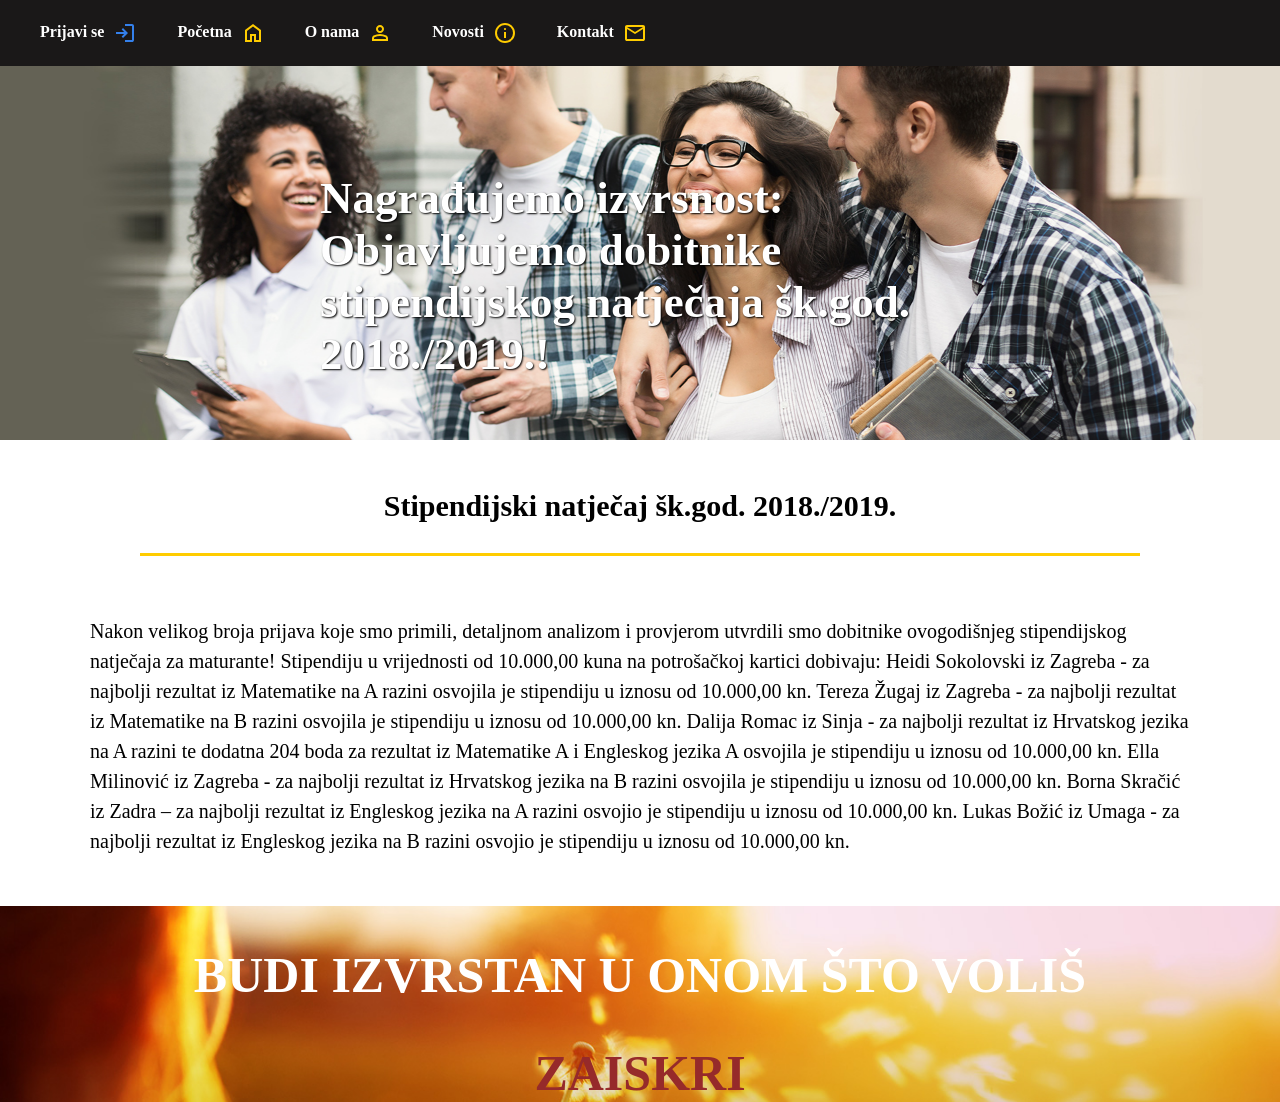
<file: scholarship.html>
<!DOCTYPE html>
<html lang="en">
  <head>
    <meta charset="UTF-8" />
    <meta name="viewport" content="width=device-width, initial-scale=1.0" />
    <link rel="stylesheet" href="./CSS/global.css" />
    <link rel="stylesheet" href="./CSS/scholarship.css" />
    <script src="https://code.jquery.com/jquery-3.6.0.min.js"></script>
    <link rel="icon" type="image/png" href="./icons/Algebra Favicon.ico" />
    <title>Sveučilište Algebra</title>
  </head>
  <body>
    <header></header>
    <!-- iframe dynamically for contact.html -->
    <section id="scholarship-section">
      <div class="overlay-text">
        <h2>
          Nagrađujemo izvrsnost: Objavljujemo dobitnike stipendijskog natječaja
          šk.god. 2018./2019.!
        </h2>
      </div>

      <img src="./images/novost2.jpg" alt="news" id="img-scholarship" />

      <div class="about-us">
        <h2>Stipendijski natječaj šk.god. 2018./2019.</h2>
        <div class="yellow-line"></div>
      </div>

      <p>
        Nakon velikog broja prijava koje smo primili, detaljnom analizom i
        provjerom utvrdili smo dobitnike ovogodišnjeg stipendijskog natječaja za
        maturante! Stipendiju u vrijednosti od 10.000,00 kuna na potrošačkoj
        kartici dobivaju: Heidi Sokolovski iz Zagreba - za najbolji rezultat iz
        Matematike na A razini osvojila je stipendiju u iznosu od 10.000,00 kn.
        Tereza Žugaj iz Zagreba - za najbolji rezultat iz Matematike na B razini
        osvojila je stipendiju u iznosu od 10.000,00 kn. Dalija Romac iz Sinja -
        za najbolji rezultat iz Hrvatskog jezika na A razini te dodatna 204 boda
        za rezultat iz Matematike A i Engleskog jezika A osvojila je stipendiju
        u iznosu od 10.000,00 kn. Ella Milinović iz Zagreba - za najbolji
        rezultat iz Hrvatskog jezika na B razini osvojila je stipendiju u iznosu
        od 10.000,00 kn. Borna Skračić iz Zadra – za najbolji rezultat iz
        Engleskog jezika na A razini osvojio je stipendiju u iznosu od 10.000,00
        kn. Lukas Božić iz Umaga - za najbolji rezultat iz Engleskog jezika na B
        razini osvojio je stipendiju u iznosu od 10.000,00 kn.
      </p>
    </section>
    <footer></footer>
    <script src="./JS/Global.js"></script>
  </body>
</html>
</file>
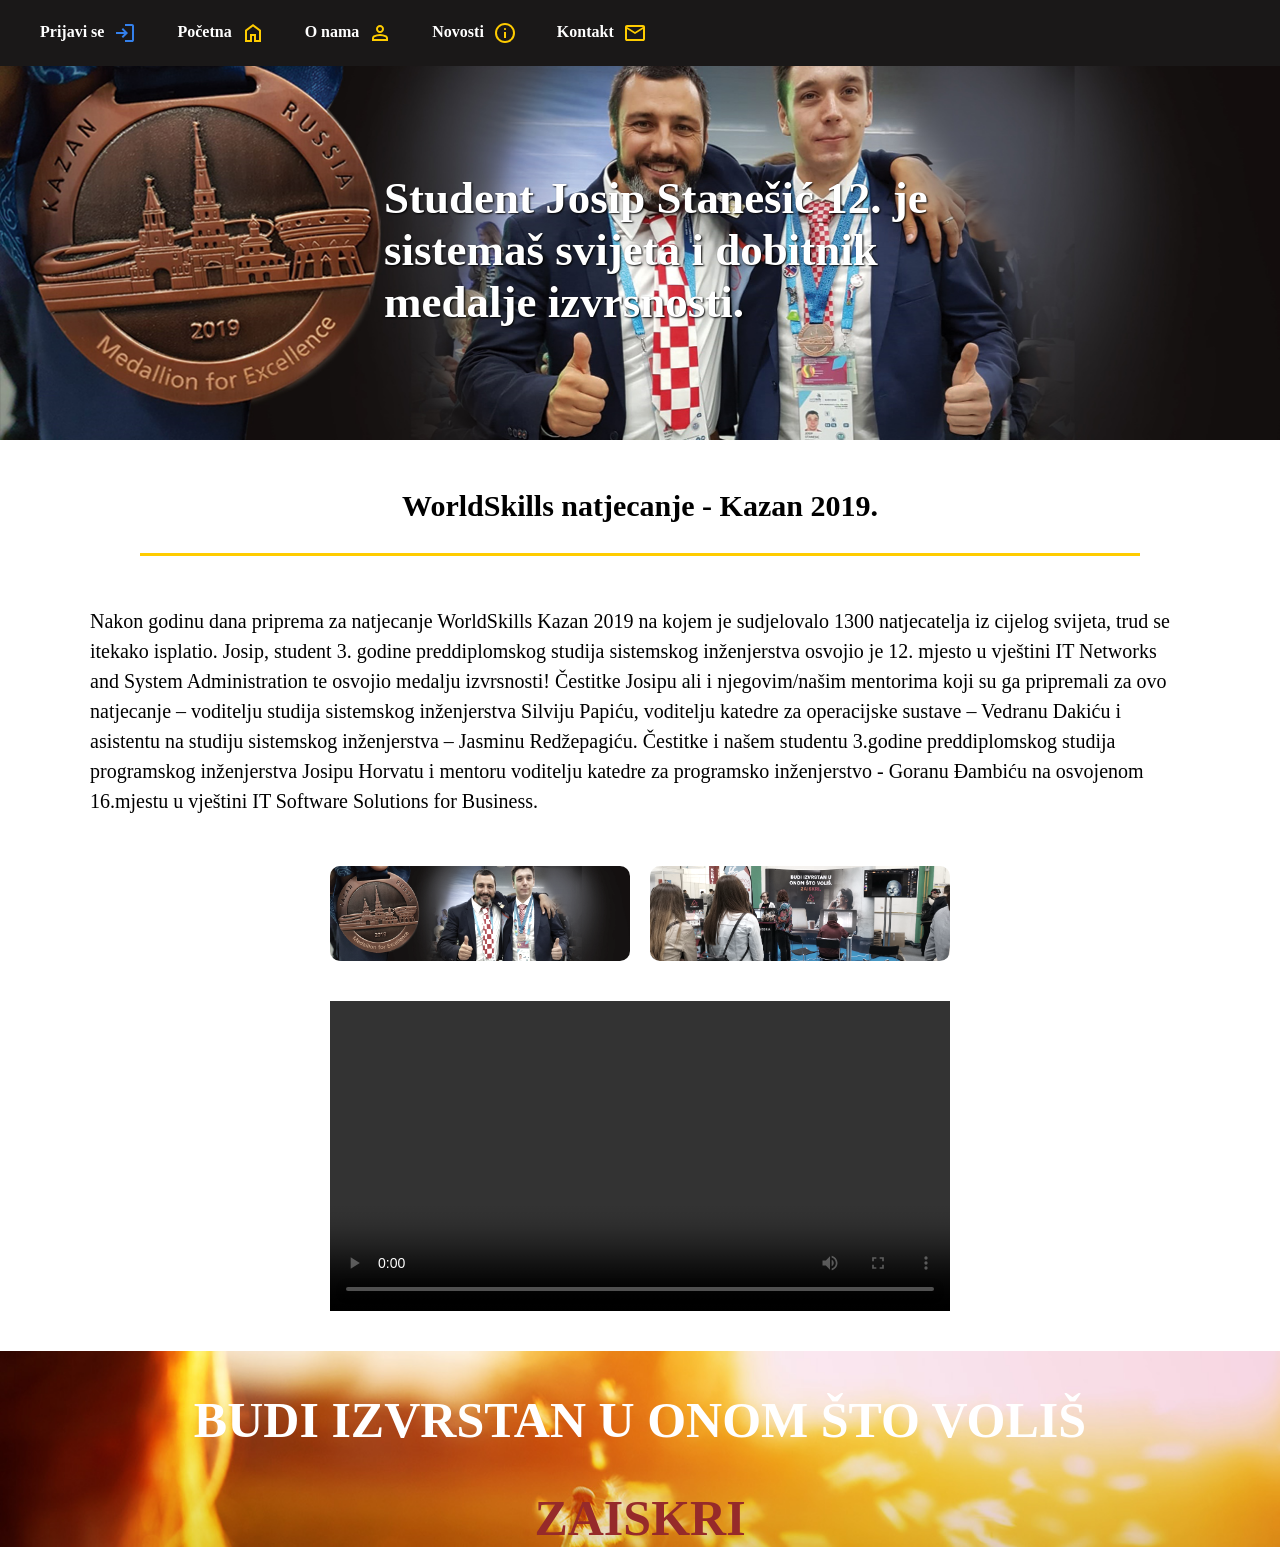
<file: world-skills.html>
<!DOCTYPE html>
<html lang="en">
  <head>
    <meta charset="UTF-8" />
    <meta name="viewport" content="width=device-width, initial-scale=1.0" />
    <link rel="stylesheet" href="./CSS/global.css" />
    <link rel="stylesheet" href="./CSS/world-skills.css" />
    <script src="https://code.jquery.com/jquery-3.6.0.min.js"></script>
    <link rel="icon" type="image/png" href="./icons/Algebra Favicon.ico" />
    <title>Sveučilište Algebra</title>
  </head>
  <body>
    <header></header>
    <!-- iframe dynamically for contact.html -->
    <section id="world-skill-section">
      <div class="overlay-text">
        <h2>
          Student Josip Stanešić 12. je sistemaš svijeta i dobitnik medalje
          izvrsnosti.
        </h2>
      </div>

      <img src="./images/novost1.jpg" alt="news" id="img-world-skill" />

      <div class="about-us">
        <h2>WorldSkills natjecanje - Kazan 2019.</h2>
        <div class="yellow-line"></div>
      </div>

      <p>
        Nakon godinu dana priprema za natjecanje WorldSkills Kazan 2019 na kojem
        je sudjelovalo 1300 natjecatelja iz cijelog svijeta, trud se itekako
        isplatio. Josip, student 3. godine preddiplomskog studija sistemskog
        inženjerstva osvojio je 12. mjesto u vještini IT Networks and System
        Administration te osvojio medalju izvrsnosti! Čestitke Josipu ali i
        njegovim/našim mentorima koji su ga pripremali za ovo natjecanje –
        voditelju studija sistemskog inženjerstva Silviju Papiću, voditelju
        katedre za operacijske sustave – Vedranu Dakiću i asistentu na studiju
        sistemskog inženjerstva – Jasminu Redžepagiću. Čestitke i našem studentu
        3.godine preddiplomskog studija programskog inženjerstva Josipu Horvatu
        i mentoru voditelju katedre za programsko inženjerstvo - Goranu Đambiću
        na osvojenom 16.mjestu u vještini IT Software Solutions for Business.
      </p>

      <div class="img-container">
        <img src="./images/novost1.jpg" alt="img-world-skill" />
        <img src="./images/galerija2.jpg" alt="gallery-1" />
      </div>

      <!-- modal for images when click on them -->
      <!-- Modal -->
      <div id="image-modal" class="modal">
        <span class="close-modal">&times;</span>
        <span class="prev">&lt;</span>
        <img id="modal-image" />
        <span class="next">&gt;</span>
      </div>

      <div id="world-skill-video">
        <video id="skill-video" controls>
          <source src="./video/worldskills.mp4" type="video/mp4" />
          Your browser does not support the video tag.
        </video>
      </div>
      <footer></footer>
    </section>
    <script src="./JS/World-skills.js"></script>
    <script src="./JS/Global.js"></script>
  </body>
</html>
</file>
<file: CSS/global.css>
* {
  box-sizing: border-box;
}

html {
  min-height: 100vh;
}

body {
  margin: 0;
  padding: 0;
  min-height: 100vh;
}

/*Navigation bar*/
.header-section {
  overflow: auto;
  width: 100%;
  position: fixed;
  top: 0;
  z-index: 2;
}

.nav-bar {
  background-color: #1a1818;
  color: #ffffff;
  padding: 5px 0px;
  display: flex;
  flex-wrap: wrap;
  justify-content: space-between;
  align-items: center;
}

.main-list,
.transition-list {
  display: flex;
  list-style-type: none;
  gap: 40px;
}

.main-list li a {
  color: #ffffff;
  text-decoration: none;
  font-weight: bold;
}

.main-list li img {
  vertical-align: middle;
  margin-left: 5px;
}

#hamburger-menu {
  display: none;
}

/*hover effect for links*/

.main-list li a:hover {
  color: #ffcc00;
}
/*Black center text, yellow line*/
.about-us {
  margin: 20px 0px;
  text-align: center;
  font-weight: bold;
  display: flex;
  flex-direction: column;
  align-items: center;
  opacity: 0;
  transform: translateY(50px);
  animation: slideUp 2s ease-in-out forwards;
}

/* All images animation */
#campus,
#img-dig-junior,
#img-world-skill,
#img-scholarship {
  transform: translateY(-100%);
  animation: slideDown 1s ease-in-out forwards;
}

/* Image Slide Down Animation */
@keyframes slideDown {
  0% {
    transform: translateY(-100%);
  }
  100% {
    transform: translateY(0);
  }
}
/* Text and yellow line Slide Up Animation */
@keyframes slideUp {
  0% {
    opacity: 0;
    transform: translateY(50px);
  }
  100% {
    opacity: 1;
    transform: translateY(0);
  }
}

.about-us h2 {
  font-size: 30px;
}

.yellow-line {
  height: 3px;
  width: 100%;
  width: 100%;
  max-width: 1000px;
  background-color: #ffcc00;
  margin-top: 5px;
}

/*transition list*/

.transition-list {
  justify-content: end;
  align-items: center;
  margin-right: 30px;
  opacity: 0;
  transform: translateY(-20px);
  animation: SlideFromRight 1s ease-in-out forwards;
  animation-delay: 1s;
}
/*Animation slide from R to L*/

@keyframes SlideFromRight {
  0% {
    opacity: 0;
    transform: translateX(100%);
  }
  100% {
    opacity: 1;
    transform: translateX(0);
  }
}

.transition-list li a {
  color: #ffcc00;
  text-decoration: none;
}

.transition-list li a:hover {
  color: #fff70a;
}

/*Red center text*/
.red-text {
  font-weight: bold;
  color: #bf3939;
  margin: 50px 0;
  text-align: center;
  font-size: 30px;
}

/*red icon*/
.red-icon {
  vertical-align: middle;
  margin-right: 5px;
}

/*gray background, italic*/

.gray-background {
  padding: 50px;
  background-color: #f9f9f9;
  font-style: italic;
}

/* Default visibility */
.gray-background,
.our-values p {
  opacity: 1;
  transform: translate(0);
  transition: opacity 1s ease-out, transform 1s ease-out;
}

/* When the section is the target*/
#first-section:target .our-values p,
#values-section:target .our-values p,
#history-graybox:target .gray-background p,
#algebra-graybox:target .gray-background p {
  opacity: 0;
  transform: translateY(50px);
  animation: VisibleText 1s ease-out forwards;
}

/* Animation for text */
@keyframes VisibleText {
  0% {
    opacity: 0;
    transform: translateY(50px);
  }
  100% {
    opacity: 1;
    transform: translateY(0);
  }
}

/*footer*/

.footer-of-page {
  background-image: url(../images/zaiskri-bg.jpg);
  background-repeat: no-repeat;
  background-size: cover;
}

.footer-of-page > h2 {
  margin: 0;
  text-align: center;
  text-transform: uppercase;
  padding-top: 40px;
  font-size: 50px;
  font-weight: bold;
}

#first {
  color: #ffffff;
}

#second {
  color: #962a2a;
}
/*responsive for mobile*/
@media (max-width: 768px) {
  #hamburger-menu {
    display: block;
  }
  .main-list {
    display: none; /*fix for hamburger menu */
    flex-direction: column;
    align-items: center;
    padding: 0;
    gap: 10px;
  }
  .main-list.show {
    display: flex;
  }

  .main-list li {
    align-items: center;
  }

  .main-list li a {
    display: flex;
    align-items: center;
    text-align: center;
    font-size: 14px;
  }

  .main-list li img {
    margin-top: 6px;
    width: 18px;
    height: 18px;
  }

  .nav-bar {
    display: flex;
    justify-content: flex-start;
    align-items: center;
    padding: 10px;
  }

  .footer-of-page {
    padding: 10px 10px;
    text-align: center;
  }

  .footer-of-page > h2 {
    font-size: 30px;
    line-height: 1.2;
  }

  .overlay-content {
    padding: 15px; /* Reduce padding for small screens */
    max-width: 100%; /* Keep it at 100% on small screens */
  }

  .contact-iframe {
    height: 80vh; /* Reduce iframe height for smaller screens */
  }

  .close-overlay {
    top: 5px; /* Adjust close button position */
    right: 15px; /* Adjust close button position */
    font-size: 25px; /* Make the close button smaller */
  }
}

/*news animation*/

.img-border-radius {
  opacity: 0;
  transform: translateY(50px);
  animation: circleFadeIn 1s ease-out forwards;
}

/* move up animation*/
@keyframes circleFadeIn {
  0% {
    opacity: 0;
    transform: translateY(50px);
  }
  100% {
    opacity: 1;
    transform: translateY(0);
  }
}

/*Contact connect to form*/

.overlay {
  position: fixed;
  top: 0;
  left: 0;
  width: 100%;
  height: 100%;
  background-color: #000000cc;
  display: none;
  align-items: center;
  justify-content: center;
  z-index: 1000;
  overflow: hidden;
}

.overlay:target {
  display: flex;
}

.overlay-content {
  position: relative;
  width: 100%;
  max-width: 800px;
  background-color: #ffffff;
  padding: 20px;
  border-radius: 10px;
  box-shadow: 0 4px 8px #00000033;
  max-height: 95vh;
  overflow: hidden;
  /* Ensuring content is centered*/
  margin: 20px auto;
}

.contact-iframe {
  width: 100%;
  height: 95vh;
  border: none;
}

/* close contact.html with x */
.close-overlay {
  position: absolute;
  top: 10px;
  right: 40px;
  font-size: 30px;
  text-decoration: none;
  color: #000;
}

/* global class for hidden items */
.hidden {
  display: none;
}
</file>
<file: CSS/style.css>
.bg-video {
  overflow: hidden;
  width: 100%;
  height: 100vh;
}

.bg-video video {
  object-fit: cover;
}

#text-section {
  position: absolute;
  top: 50%;
  left: 50%;
  transform: translate(-50%, -50%);
}

#typing-text h1 {
  margin: 0;
  margin-right: 8px;
}

#typing-text {
  text-align: center;
  font-size: 30px;
  color: white;
  overflow: hidden;
  white-space: nowrap;
  width: 0;
  max-width: fit-content;
  animation: typing 4s steps(31) 1s forwards, blink 0.75s step-end infinite;
}

@keyframes typing {
  0% {
    width: 0;
    border-right: 0px;
  }
  1% {
    border-right: 16px solid #fff;
  }
  100% {
    width: 100%;
    border-right: 16px solid #fff;
  }
}

@keyframes blink {
  50% {
    border-color: transparent;
  }
}

/* Stil za "Zaiskri" */
#highlight {
  color: #f50a0a;
  font-size: 30px;
  text-transform: uppercase;
  opacity: 0;
  animation: highlight 2s forwards;
  animation-delay: 5s;
}

@keyframes highlight {
  0% {
    opacity: 0;
    transform: translateY(20px);
  }
  100% {
    opacity: 1;
    transform: translateY(0);
  }
}

@media (max-width: 768px) {
  .bg-video {
    height: 100vh;
  }
  .bg-video video {
    width: 100%;
    height: 100%;
    object-fit: cover;
  }
  #typing-text {
    font-size: 20px;
  }
}
</file>
<file: CSS/about.css>
/*first section*/
#first-section {
  width: 100%;
  overflow: hidden; /*hide part of image */
}

#first-section #campus {
  width: 100%;
  height: auto;
  max-height: 400px;
  object-fit: cover;
}
/*About us moved to global.css*/

/*Our values*/

.our-values {
  background-color: #f9f9f9;
  font-style: italic;
  padding: 50px;
  box-sizing: border-box;
}

.our-values > p {
  font-family: "Dancing script", cursive;
  line-height: 30px;
  font-size: 20px;
  max-width: 900px;
  margin: 0 auto; /*center inside box*/
}
.our-values #second-paragraph {
  margin-top: 50px;
}

/*3 box about quality*/

#boxes {
  display: flex;
  flex-wrap: wrap; /*go in new row(smaller screen)*/
  margin-top: 40px;
  gap: 10px;
  justify-content: center;
}

.box {
  border: 1px solid #b8b6b6;
  max-width: 400px;
  border-radius: 5px;
}

#boxes .box h3 {
  text-transform: uppercase;
  padding-left: 20px;
}

.box > p {
  color: #b0aeae;
  padding: 10px;
}

/*gray line*/
.gray-line {
  height: 2px;
  width: 90%;
  background-color: #ebe8e8;
  margin: 0px 20px;
}

/*Media query for 3 boxes */

/*History section*/

#history-graybox {
  padding: 50px 0;
  box-sizing: border-box;
}

.history-text > p {
  font-family: "Dancing script", cursive;
  line-height: 30px;
  font-size: 20px;
  max-width: 900px;
  margin: 0 auto; /*center inside box*/
}
#second-paragraph-history {
  margin-top: 50px;
}

/*history boxes*/

.boxes-history {
  display: flex;
  flex-wrap: wrap;
  justify-content: center;
  gap: 10px;
  margin-top: 10px;
}

.historybox-9 {
  border: 1px solid #b8b6b6;
  max-width: 400px;
  border-radius: 5px;
}

.boxes-history .historybox-9 h3 {
  text-transform: uppercase;
  padding-left: 20px;
}

.boxes-history .historybox-9 h3 span {
  color: #3386d4;
}
.historybox-9 > p {
  color: #b0aeae;
  padding: 10px;
}

.gray-line-history {
  height: 2px;
  width: 350px;
  background-color: #ebe8e8;
  margin: 0px 20px;
}

/*Algebra section*/

#algebra-graybox {
  padding: 50px 0;
}

.algebra-text > p {
  font-family: "Dancing script", cursive;
  line-height: 30px;
  font-size: 20px;
  max-width: 900px;
  margin: 0 auto; /*center inside box*/
}

#second-paragraph-algebra {
  margin-top: 50px;
}

/*Algebra group boxes*/

.algebra-big-container {
  display: flex;
  flex-wrap: wrap;
  margin-top: 40px;
  justify-content: center;
  gap: 20px;
}

.algebra-box {
  margin-right: 5px;
  max-width: 400px;
  height: 250px; /*fix height for lines-box*/
  display: flex;
  flex-direction: column;
}

.algebra-big-container .algebra-box > h3 {
  text-transform: uppercase;
  padding-bottom: 20px;
  max-height: 60px;
}

.gray-line-algebra {
  height: 2px;
  width: 400px;
  background-color: #ebe8e8;
}

.algebra-box img {
  margin-top: 20px;
  margin-left: auto;
  margin-right: auto;
  display: block; /*automatic margin for center*/
  height: auto;
}

.small-image {
  width: 100px; /* width for small image */
  height: auto; /* keep proportion */
}

.large-image {
  width: 250px; /* width for large image */
  height: auto; /* keep proportion */
}

/*Map section*/

.map-box-container {
  display: flex;
  flex-wrap: wrap; /*new row*/
  gap: 20px;
  justify-content: center;
  align-items: center;

  /*Backround image map for section*/

  background-image: url(../images/kakoDoNas.jpg);
  background-repeat: no-repeat;
  background-size: cover;
}
.map-box {
  display: flex;
  flex-direction: column;
  border: 1px solid #b8b6b6;
  border-radius: 4px;
  padding: 20px;
  max-width: 500px;
  height: 450px;
  background-color: #ffffff;
  margin-top: 50px;
}

.map-iframe iframe {
  width: calc(2 * 500px + 20px);
  height: 400px;
  margin-bottom: 50px;
}

.map-mini-box > p {
  padding: 0 10px;
  color: #1a1818;
}

.map-mini-box p span a {
  color: #3386d4;
  font-weight: bold;
  text-decoration: none;
}

/* Responsive for mobile */
@media (max-width: 768px) {
  .algebra-big-container,
  #boxes,
  .boxes-history {
    flex-direction: column;
    align-items: center;
    width: 100%;
  }

  .box,
  .historybox-9,
  .algebra-box {
    max-width: 100%;
    margin: 15px;
    padding: 0;
  }

  .algebra-box > h3 {
    text-align: center;
  }
  /*header*/

  .transition-list {
    margin-right: 0;
    display: none;
  }

  .historybox-9 > h3 {
    font-size: 18px;
    text-align: center;
  }

  /*yellow line, gray line*/

  .yellow-line,
  .gray-line-algebra,
  .gray-line-history {
    width: 90%;
    max-width: 100%;
    margin: 0 auto;
  }

  /*location section*/

  .algebra-big-container .algebra-box > h3 {
    font-size: 15px;
  }
  .map-box p {
    font-size: 15px;
  }

  .map-box {
    width: 90%;
    padding: 10px;
  }

  .map-iframe iframe {
    width: 100%;
    height: auto;
    max-height: 250px;
  }
}
</file>
<file: CSS/contact.css>
.contact {
  display: flex;
  flex-direction: column;
  justify-content: center;
  align-items: center;
  height: 100%;
  padding: 0 20px;
  overflow-y: auto;
  min-height: 670px;
  padding: 0 20px;
}
.contact-header {
  display: flex;
  gap: 10px;
}

.contact-header img {
  height: 35px;
}

.contact-header legend {
  font-size: 35px;
  margin: 0;
}

.gray-line {
  height: 2px;
  width: 100%;
  max-width: 600px;
  background-color: #ebe8e8;
  margin-top: 20px;
}
/*set width and padding of form*/

#contact-form {
  width: 100%;
  max-width: 600px;
}

/*bold labels*/
#contact-form label {
  font-weight: bold;
}

.contact-parameters {
  margin-top: 20px;
  gap: 20px;
  display: flex;
  flex-direction: column;
}

.contact-parameters input {
  padding: 10px;
}

.contact-parameters #Importance {
  padding: 10px;
}

.contact-parameters #Message {
  padding: 50px;
}

/*check box, 2 buttons*/

.checkbox-button #ReceiveNewsletter {
  margin: 20px 5px;
  vertical-align: middle;
}

.checkbox-button .buttons {
  display: flex;
  gap: 10px;
}
.checkbox-button .button {
  padding: 10px;
  border-radius: 5px;
  border: 1px solid #000000;
  color: #ffffff;
}

.checkbox-button .button:first-child {
  background-color: #03b1fc;
}

.checkbox-button .button:last-child {
  background-color: #ed070f;
}

@media (max-width: 768px) {
  .contact-header legend {
    font-size: 28px;
  }

  .contact-header img {
    height: 30px;
  }

  .contact-parameters {
    gap: 15px;
  }

  .contact-parameters input,
  .contact-parameters #Importance,
  .contact-parameters #Message {
    padding: 10px;
  }

  .checkbox-button .buttons {
    gap: 8px;
  }

  .checkbox-button .button {
    padding: 8px;
  }
}
</file>
<file: CSS/curriculum.css>
#search-form {
  margin: 80px auto;
  width: 100%;
  max-width: 600px;
  animation: slideUp 1s ease-in-out forwards;
}

.about-us {
  margin-top: 80px;
}

#flex-container {
  display: flex;
  gap: 20px;
  flex: 1;
  padding: 0 15px;
}

/*bold labels*/
#search-form label {
  font-weight: bold;
  text-align: left;
}

.search-parameters {
  gap: 20px;
  display: flex;
  flex-direction: column;
}

.search-parameters input {
  padding: 10px;
}

/* Table for selected subjects */
#selected-curriculum-table {
  display: none;
  width: 100%;
  margin: 50px auto; /* Reduced space between the table and the top */
  border-collapse: collapse;
  background-color: #fff;
  border: 1px solid #ddd;
}

/* Reduce padding in table rows */
#selected-curriculum-table th,
#selected-curriculum-table td {
  padding: 10px;
  border: 1px solid #ddd;
  text-align: center;
}

#selected-curriculum-table th {
  background-color: #f4f4f4;
  font-weight: bold;
}

#selected-curriculum-table td {
  background-color: #fff;
}

tfoot {
  display: none;
}
/* Modify the "Total info" section */
#total-info {
  display: none;
  margin-top: 20px;
  font-size: 16px;
}

#total-info p {
  font-size: 14px;
  text-align: left;
  margin-left: 10px;
}

/* Delete button */
.delete-btn {
  padding: 5px 10px;
  background-color: #f44336;
  color: #fff;
  border: none;
  cursor: pointer;
  font-size: 14px;
  border-radius: 3px;
}

.delete-btn:hover {
  background-color: #d32f2f;
}

/* If there are no rows, hide the header */
#selected-curriculum-table th {
  display: none; /* Hide header when table is empty */
}

/* Show header when there are items in the table */
#selected-curriculum-table tr:not(:empty) th {
  display: table-cell; /* Make header visible when there's at least one row */
}

#table-container {
  width: 100%;
  margin: 0 10px;
  overflow: hidden;
}

#main-content {
  min-height: 80vh;
}

/* Responsive */
@media (max-width: 768px) {
  .yellow-line {
    width: 90%;
    max-width: 500px;
  }

  .about-us {
    margin-top: 110px;
  }

  .about-us h2 {
    font-size: 20px;
  }

  #search-form {
    margin-top: 20px;
    padding: 0 15px;
    width: 100%;
    max-width: 100%;
    box-sizing: border-box; /* Ensure padding/borders are included in width */
  }

  /* Flex container should stack elements vertically */
  #flex-container {
    display: flex;
    flex-direction: column;
    gap: 20px;
    width: 100%;
    box-sizing: border-box; /* Prevent content from overflowing */
  }

  #table-container {
    width: 100%;
    overflow: auto;
    align-items: center;
  }

  /* Adjust the table to be full width and stack under the form */
  #selected-curriculum-table {
    width: 100%;
    max-width: 100%;
    margin: 0 auto;
    display: none;
    box-sizing: border-box; /* Prevent content from overflowing */
    overflow-x: auto;
  }

  /* Adjust table padding for small screens */
  #selected-curriculum-table th,
  #selected-curriculum-table td {
    padding: 6px 8px;
    font-size: 12px;
  }

  /* Show the table header when there are rows */
  #selected-curriculum-table tr:not(:empty) th {
    display: table-cell;
  }

  /* Adjust the search parameters for small screens */
  .search-parameters {
    gap: 15px;
    display: flex;
    flex-direction: column;
    width: 100%;
  }

  .search-parameters input {
    padding: 8px;
  }

  /* Adjust the delete button size */
  .delete-btn {
    padding: 5px 10px;
    font-size: 12px;
  }
}
</file>
<file: CSS/digital-junior.css>
#digital-junior-section {
  width: 100%;
  overflow: hidden; /*hide part of image */
}

#img-dig-junior {
  width: 100%;
  height: auto;
  max-height: 400px;
  margin-top: 40px;
}

#digital-junior-section p {
  padding-top: 30px;
  line-height: 30px;
  font-size: 20px;
  max-width: 1100px;
  margin: 30px auto 50px;
}

@media (max-width: 768px) {
  #digital-junior-section p {
    padding-top: 15px;
    line-height: 20px;
    font-size: 20px;
    max-width: 1000px;
    margin: 30px 15px 50px;
  }

  .yellow-line {
    width: 90%;
    max-width: 500px;
  }
}
</file>
<file: CSS/form.css>
#section-form {
  display: flex;
  justify-content: center;
  align-items: center;
  min-height: 670px;
}
#form {
  width: 300px;
  padding: 20px;
}
#form legend {
  margin-bottom: 20px;
}

.form-parameters {
  margin-top: 5px;
  gap: 10px;
  display: flex;
  flex-direction: column;
}

.form-parameters input {
  padding: 10px;
}

#section-form input,
button {
  border-radius: 5px;
}

#form button {
  margin-top: 20px;
  padding: 10px;
  width: 100%;
  max-width: 500px;
  background-color: #28292b;
  color: #ffffff;
}

.register-link {
  margin-top: 20px;
}

.register-link a {
  text-decoration: none;
  font-weight: bold;
}

.footer-of-page {
  padding: 40px 0;
  min-height: 150px;
}
</file>
<file: CSS/news.css>
#main-content {
  min-height: 80vh;
}

.news {
  margin: 80px 0px;
  text-align: center;
  font-weight: bold;
  display: flex;
  flex-direction: column;
  align-items: center;
}

.news h2 {
  font-size: 30px;
}
.yellow-line {
  height: 3px;
  width: 100%;
  max-width: 1000px;
  background-color: #ffcc00;
  margin-top: 5px;
}

.img-news {
  display: flex;
  flex-wrap: wrap;
  justify-content: center;
  gap: 150px;
  margin-top: 100px;
  background-color: #f9f9f9;
  padding: 50px 0;
  width: 100%;
}

.img-border-radius {
  display: flex;
  position: relative;
  width: 250px;
  height: 250px;
  border-radius: 50%;
  overflow: hidden;
  border: 15px solid #ebedec;
  align-items: center;
  justify-content: center;
}

.img-border-radius img {
  width: 100%;
  height: 100%;
  object-fit: cover;
  position: relative;
  z-index: 0;
  border-radius: 50%;
}
.text-overlay {
  position: absolute;
  color: #f5f7f6;
  text-align: center;
  padding: 10px;
  font-weight: bold;
  font-size: 15px;
  z-index: 1;
  width: 100%;
  height: 100%; /* full circle */
  top: 40px;
  left: 0;
  justify-content: center;
}

.text-overlay p:first-child {
  color: #fff70a;
  margin-bottom: 0;
}

.text-overlay p:last-child {
  margin-top: 0px;
}

/*Responsive*/
@media (max-width: 768px) {
  .yellow-line {
    width: 90%;
    max-width: 500px;
  }

  .img-news {
    background-color: #ffffff;
    gap: 40px;
  }
}
</file>
<file: CSS/scholarship.css>
#scholarship-section {
  width: 100%;
  overflow: hidden; /*hide part of image */
}

#img-scholarship {
  width: 100%;
  height: auto;
  max-height: 400px;
  margin-top: 40px;
}

/*h2 element over image*/
.overlay-text {
  position: absolute;
  z-index: 1;
  top: 15%;
  left: 25%;
  max-width: 50%;
  color: #ffffff;
  font-size: 30px;
  text-shadow: 1px 1px 2px black;
}

#scholarship-section p {
  padding-top: 30px;
  line-height: 30px;
  font-size: 20px;
  max-width: 1100px;
  margin: 30px auto 50px;
}

/*Responsive*/
@media (max-width: 768px) {
  .overlay-text {
    position: absolute;
    top: 8%;
    left: 25%;
    font-size: 10px;
  }

  #scholarship-section p {
    padding-top: 15px;
    line-height: 20px;
    font-size: 20px;
    max-width: 1000px;
    margin: 30px 15px 50px;
  }

  .yellow-line {
    width: 90%;
    max-width: 500px;
  }
}
</file>
<file: CSS/world-skills.css>
#world-skill-section {
  width: 100%;
  overflow: hidden; /*hide part of image */
}

#img-world-skill {
  width: 100%;
  height: auto;
  max-height: 400px;
  margin-top: 40px;
}

/*h2 element over image*/
.overlay-text {
  position: absolute;
  z-index: 1;
  top: 15%;
  left: 30%;
  max-width: 50%;
  color: #ffffff;
  font-size: 30px;
  text-shadow: 1px 1px 2px black;
}

#world-skill-section p {
  padding-top: 30px;
  line-height: 30px;
  font-size: 20px;
  max-width: 1100px;
  margin: 0 auto; /*center inside box*/
}

.img-container {
  display: flex;
  flex-wrap: wrap;
  justify-content: center;
  margin-top: 50px;
  gap: 20px;
}

.img-container img {
  width: 100%;
  max-width: 300px;
  border-radius: 10px;
  filter: grayscale(0.5) brightness(1.2); /* low brightness and gray scale */

  transition: transform 0.3s ease, filter 0.3s ease; /* animation for transform and filters */
}

.img-container img:hover {
  transform: scale(1.1);
  filter: grayscale(0) brightness(1);
}
/* Modal */
.modal {
  display: none; /* hidden by default */
  position: fixed;
  z-index: 1;
  top: 0;
  left: 0;
  width: 100%;
  height: 100%;
  background-color: #000000;
  justify-content: center;
  align-items: center;
}

#modal-image {
  max-width: 80%;
  max-height: 80%;
  border-radius: 10px;
  position: relative; /* position inside of the image */
}

.close-modal,
.prev,
.next {
  position: absolute;
  color: #ffffff;
  font-size: 40px;
  font-weight: bold;
  cursor: pointer;
  z-index: 2; /* buttons larger index that images */
}

.close-modal {
  top: 25%;
  right: 12%;
  padding: 10px;
}

.prev,
.next {
  top: 50%;
  transform: translateY(-50%);
  padding: 10px;
}

.prev {
  left: 10%;
}

.next {
  right: 10%;
}

#world-skill-video {
  display: flex;
  justify-content: center;
  margin: 40px 0;
  position: relative;
}

#world-skill-video video {
  width: 100%;
  max-width: calc(2 * 300px + 20px);
}

/*Responsive*/

@media (max-width: 768px) {
  .overlay-text {
    position: absolute;
    top: 10%;
    left: 30%;
    font-size: 10px;
  }

  #world-skill-section p {
    padding-top: 15px;
    line-height: 20px;
    font-size: 20px;
    max-width: 1000px;
    margin: 30px 15px 50px;
  }

  .yellow-line {
    width: 90%;
    max-width: 500px;
  }

  .footer-of-page {
    height: auto;
    padding: 20px 10px;
  }

  .close-modal,
  .prev,
  .next {
    font-size: 24px;
  }

  #modal-image {
    max-width: 90%;
    max-height: 90%;
  }

  .close-modal {
    top: 40%;
    right: 10%;
    padding: 10px;
  }
}
</file>
